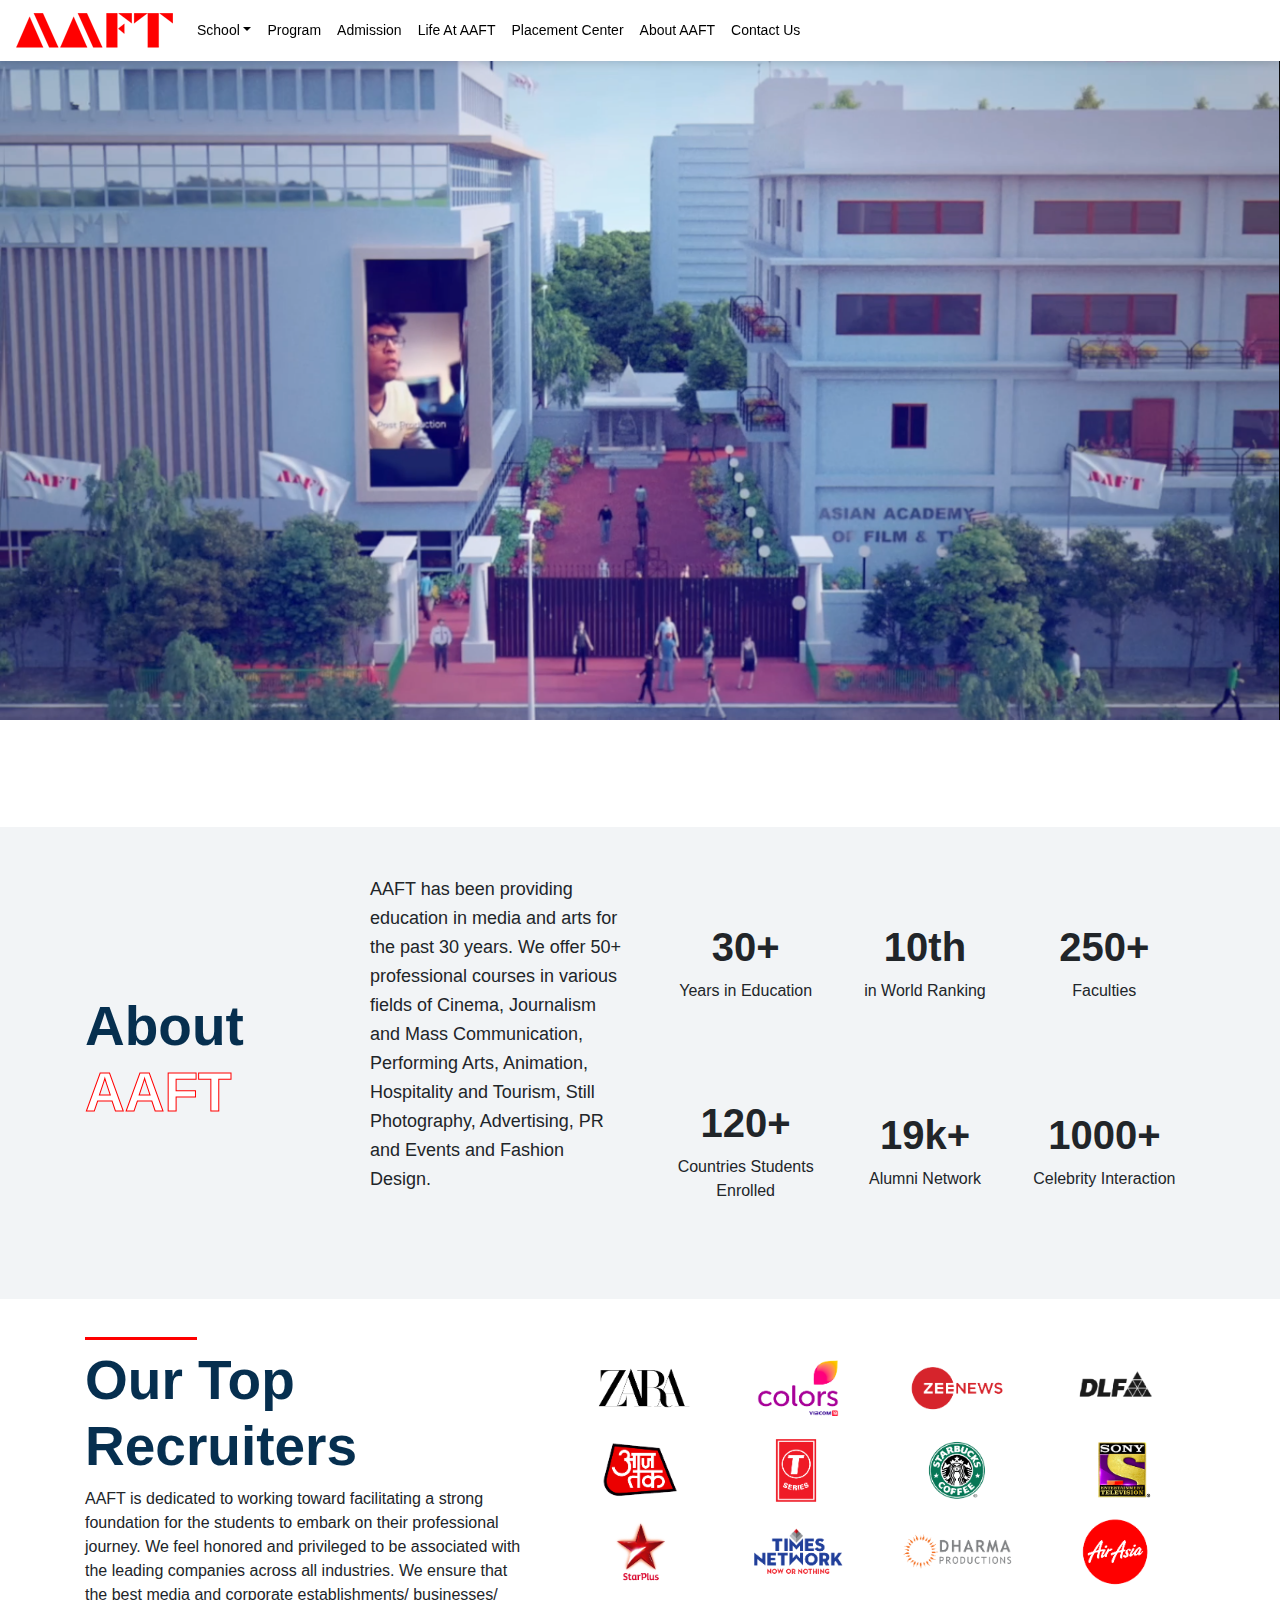
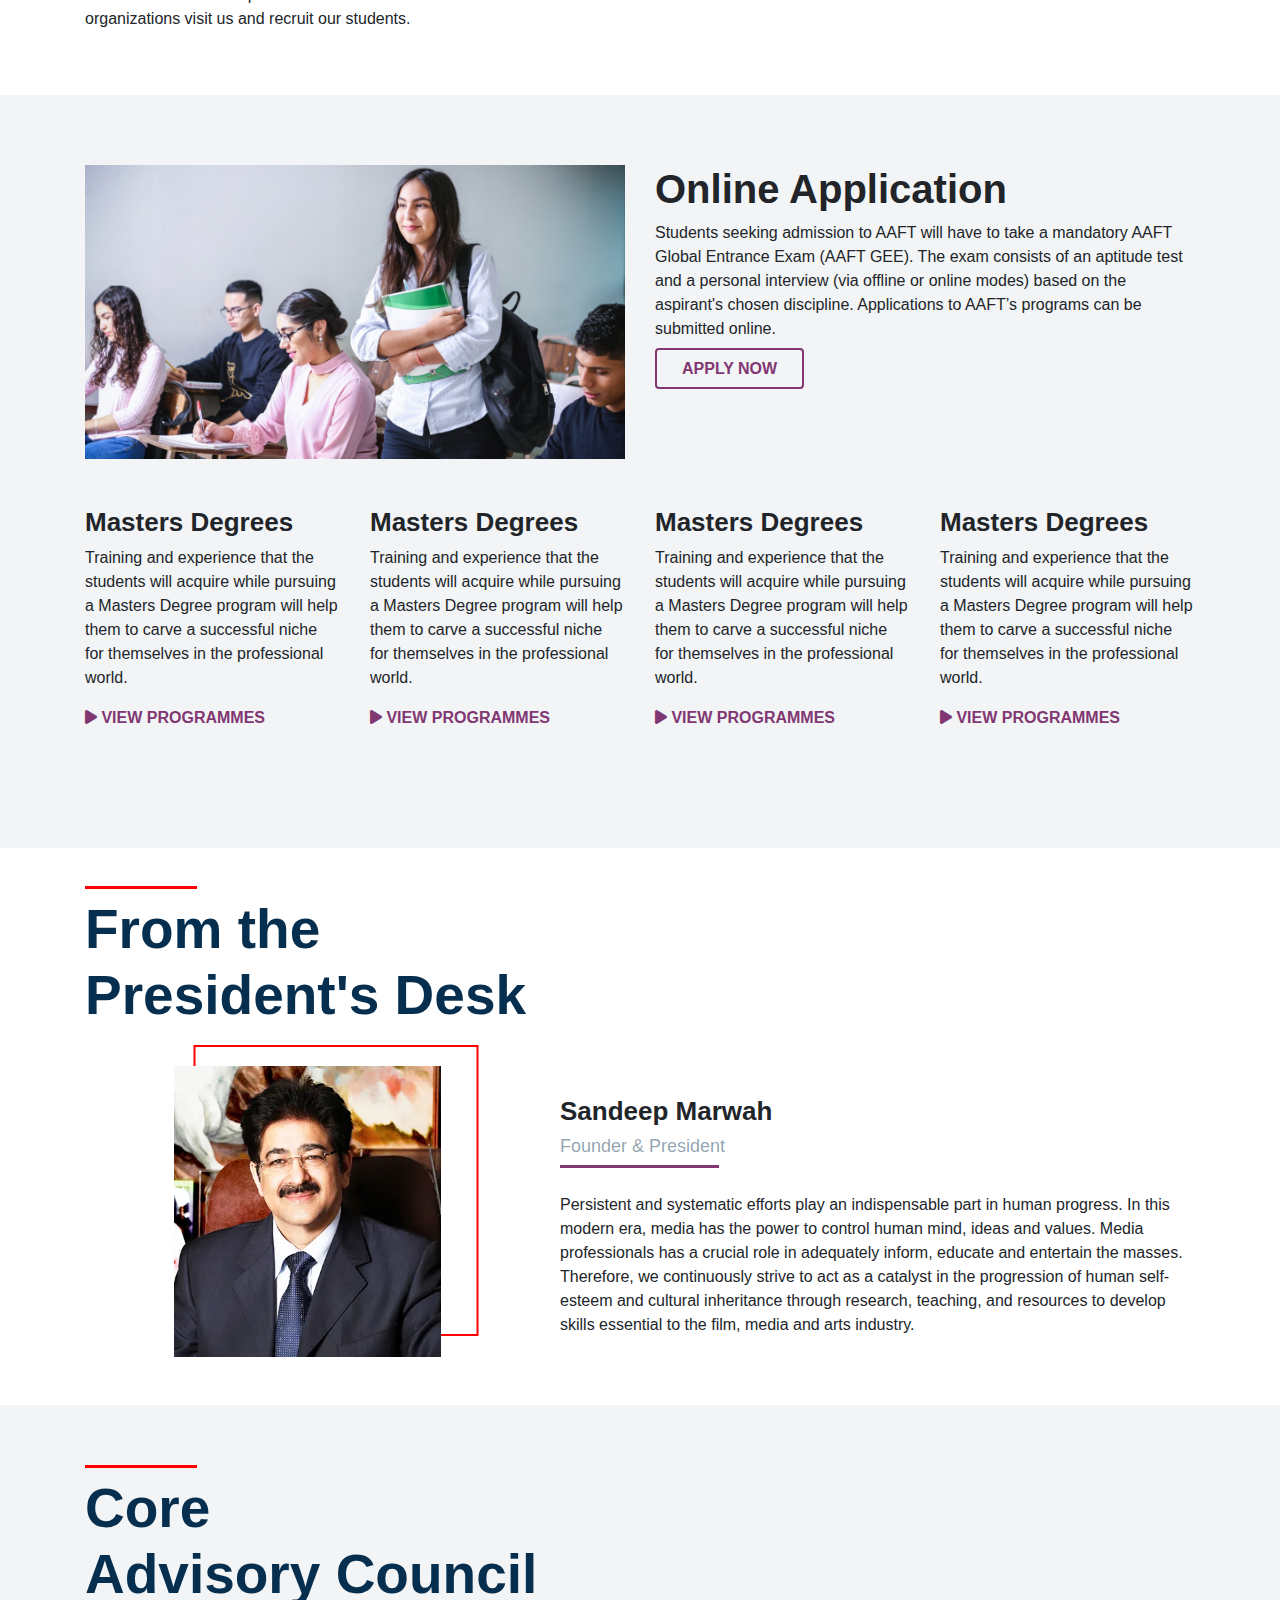
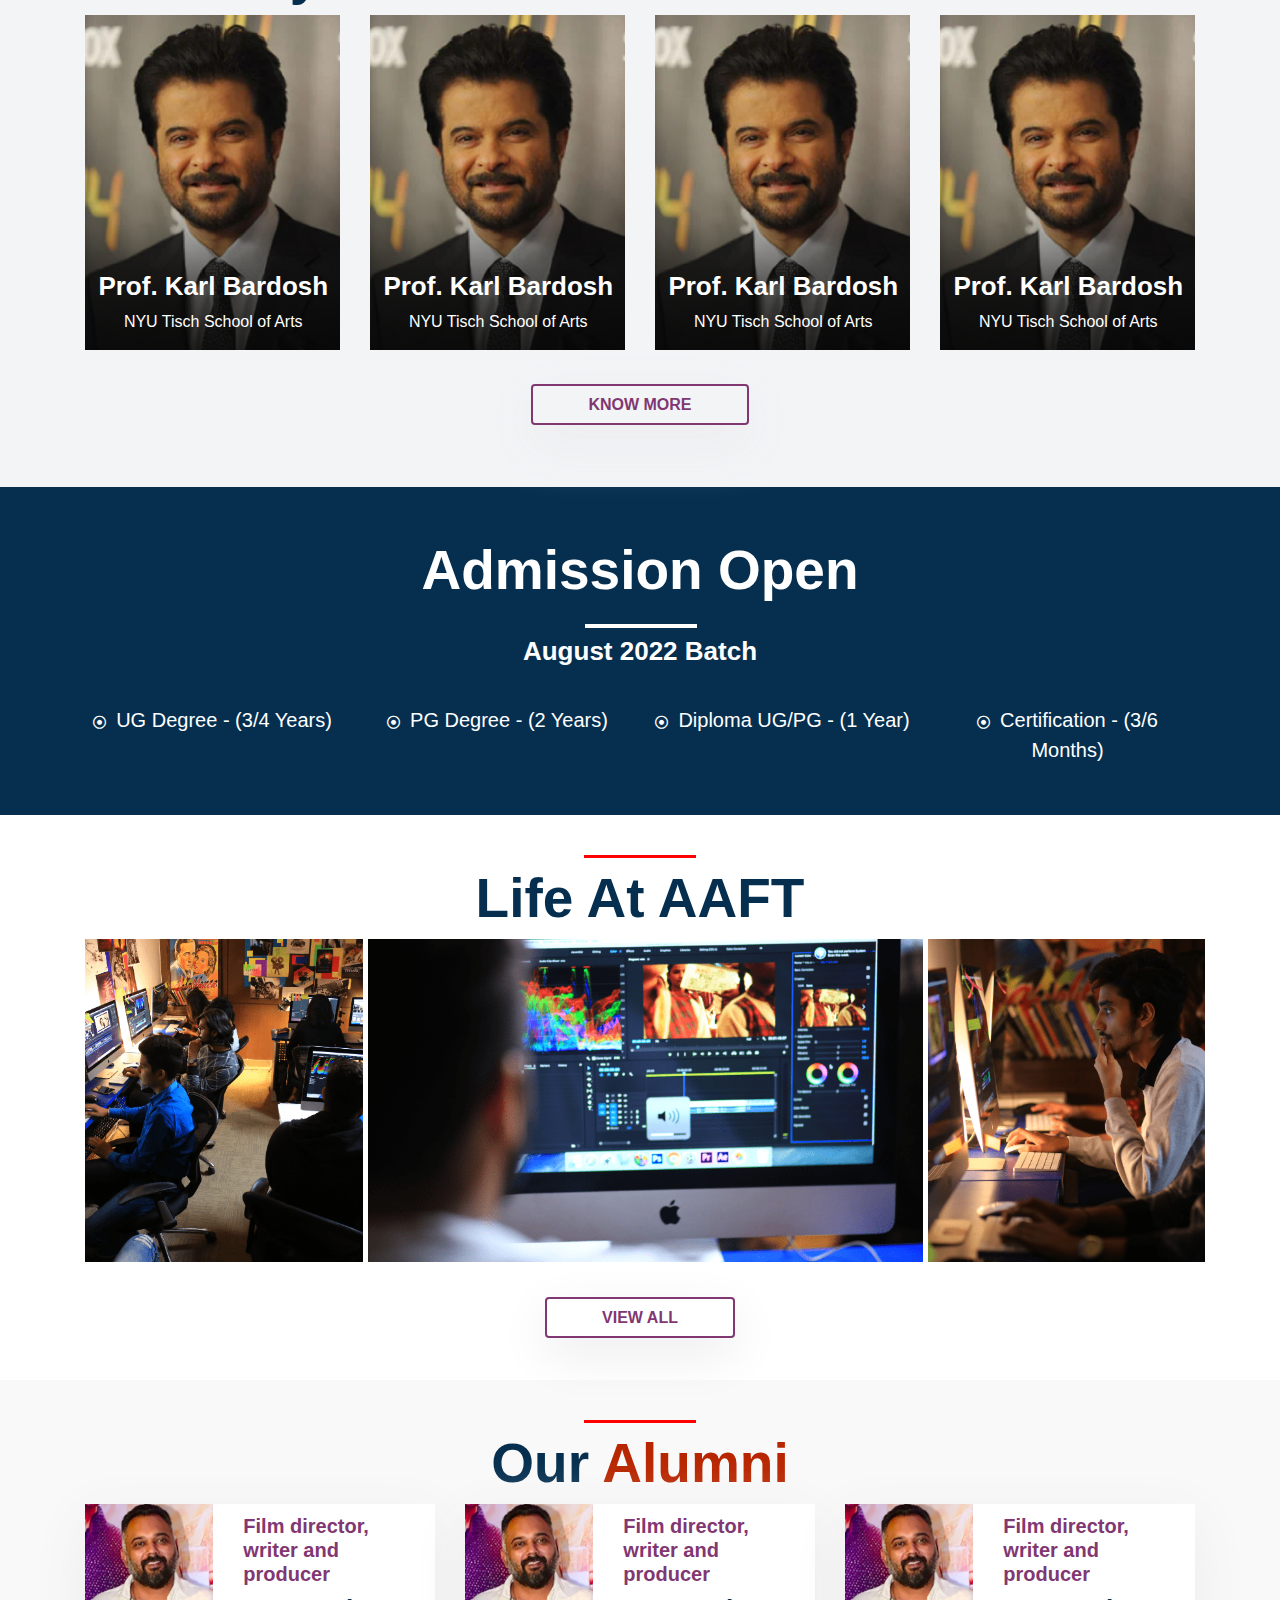
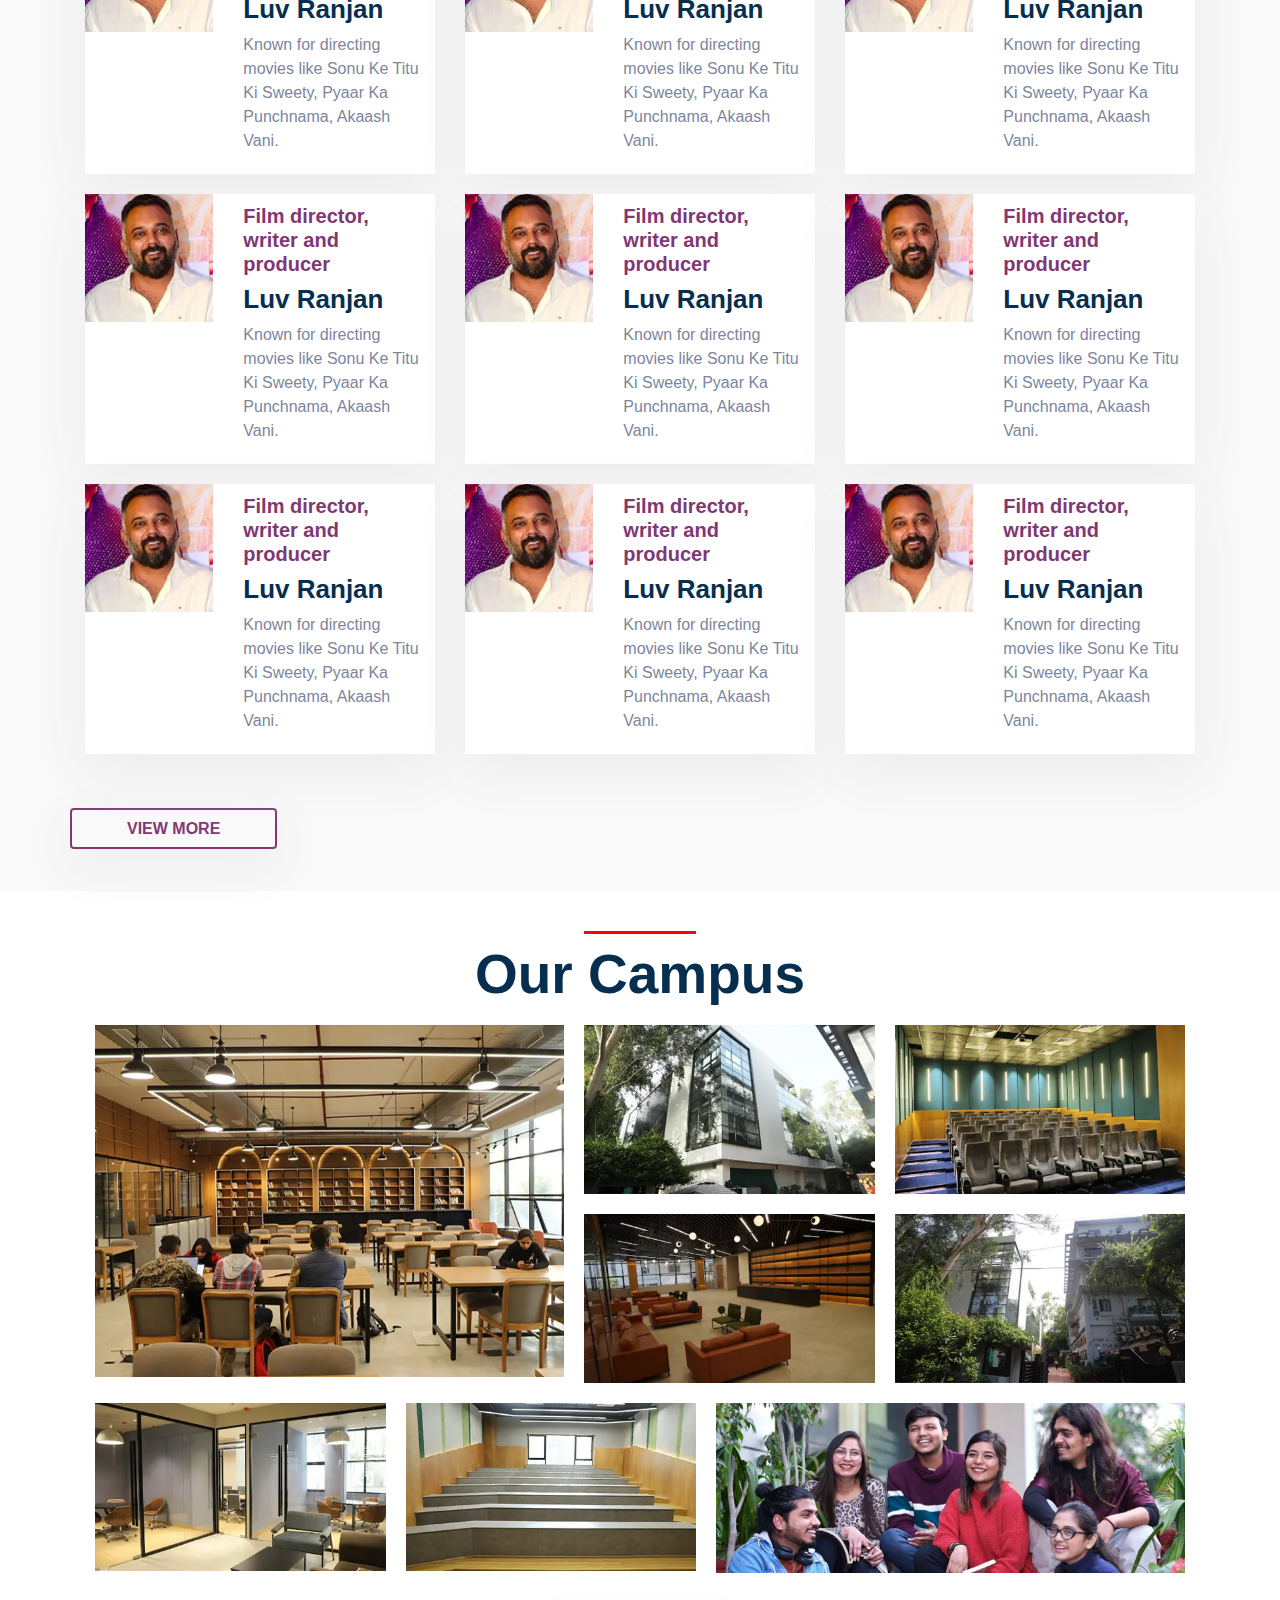
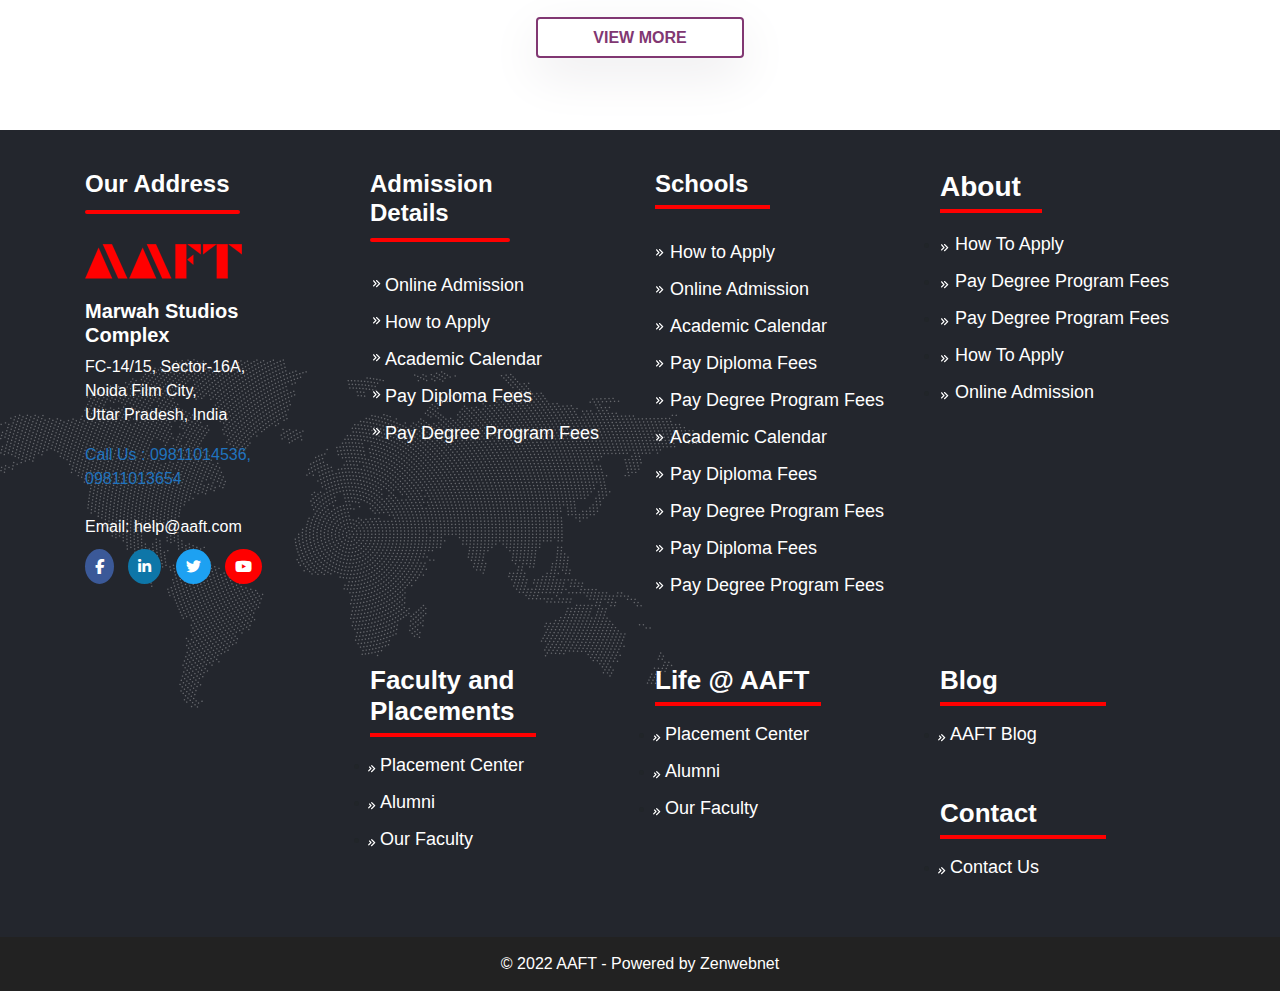
<file: index.html>
<!DOCTYPE html>
<html lang="en">

<head>
    <title>AAFT: Best Cinema</title>
    <meta charset="utf-8">
    <meta name="viewport" content="width=device-width, initial-scale=1">
    <link href="img/favicon.ico" rel="icon" type="image/x-icon">
    <link href="style.css" rel="stylesheet">
    <link href="" rel="stylesheet">

    <link rel="stylesheet" href="https://cdn.jsdelivr.net/npm/bootstrap@4.6.1/dist/css/bootstrap.min.css">

    <!--font-awesome  -->
    <link rel="stylesheet" href="https://cdnjs.cloudflare.com/ajax/libs/font-awesome/6.2.0/css/all.min.css">
</head>

<body>
<!--<header>
    <nav class="navbar navbar-expand-sm justify-content-end bg-dark fixed-top" id="hide-menu">
        <ul class="navbar-nav first-menu">
        <li class="nav-item">
            <a class="nav-link" href="#">APPLY ONLINE</a>
        </li>
        <li class="nav-item">
            <a class="nav-link" href="#">PRESS & MEDIA</a>
        </li>
        <li class="nav-item">
            <a class="nav-link" href="#">FACULTY</a>
        </li>
        <li class="nav-item">
            <a class="nav-link" href="#">ALUMNI</a>
        </li>
        <li class="nav-item">
            <a class="nav-link" href="#">STUDENT LOGIN</a>
        </li>
        <li class="nav-item">
            <a class="nav-link" href="mailto:help@aaft.com"><i class="fa-regular fa-envelope"></i> help@aaft.com</a>
        </li>
        <li class="nav-item">
            <a  href="tel:09811014536"> <i class="fa fa-phone"></i> 09811014536, </a>
            <a href="tel:09811013654"> 09811013654 </a>
        </li>
    </ul>
    </nav>
</header>-->

<!-- 2nd Header -->

    <div class="container">
    <nav class="navbar navbar-expand-md navbar-light fixed-top  justify-content-center" id="main-menu">
        <a class="navbar-brand" href="index.html"><img src="img/aaft-logo.png" class="img-fluid"></a>

        <!-- Toggler/collapsibe Button -->
        <button class="navbar-toggler" type="button" data-toggle="collapse" data-target="#collapsibleNavbar">
            <span class="navbar-toggler-icon"></span>
        </button>
        <div class="collapse navbar-collapse" id="collapsibleNavbar">
            <ul class="navbar-nav nav-menu-list">
                <li class="nav-item active dropdown">
                    <a class="nav-link dropdown-toggle" href="#" id="navbardrop" data-toggle="dropdown">School</a>
                    <div class="dropdown-menu">
                        <a class="dropdown-item" href="#">Cinema</a>
                        <a class="dropdown-item" href="#">Photography</a>
                        <a class="dropdown-item" href="#">Web Design</a>
                        <a class="dropdown-item" href="#">Animation</a>
                        <a class="dropdown-item" href="#">Fashion Design</a>
                        <a class="dropdown-item" href="#">Digital Marketing</a>
                    </div>
                </li>
                <li class="nav-item">
                    <a class="nav-link" href="#">Program</a>
                </li>
                <li class="nav-item">
                    <a class="nav-link" href="#">Admission</a>
                </li>
                <li class="nav-item">
                    <a class="nav-link" href="life-at-aaft.html">Life At AAFT</a>
                </li>
                <li class="nav-item">
                    <a class="nav-link" href="#">Placement Center</a>
                </li>
                <li class="nav-item">
                    <a class="nav-link" href="#">About AAFT</a>
                </li>
                <li class="nav-item">
                    <a class="nav-link" href="#">Contact Us</a>
                </li>
            </ul>
        </div>
    </nav>
</div>

<!-- 2nd Header end-->

    <section class="video-section">
        <video poster="img/video-preview.png" loop autoplay muted>
            <source src="https://d10fvu2h5ez6oh.cloudfront.net/aaft_intro_video1.mp4" type="video/mp4">
        </video>
    </section>

    <section class="aboutsection">
        <div class="container py-5">
            <div class="row">
                <div class="col-lg-3 col-md-12 col-sm-12 col-12 align-items-center d-flex">
                    <h1>About
                    <span class="fontstyle">AAFT</span></h1>
                </div>
                <div class="col-lg-3 col-md-12 col-sm-12 col-12 text-left">
                    <p class="aboutpara">AAFT has been providing education in media and arts for
                        the past 30 years. We offer 50+ professional courses in
                        various fields of Cinema, Journalism and Mass Communication,
                        Performing Arts, Animation, Hospitality and Tourism, Still
                        Photography, Advertising, PR and Events and Fashion Design.</p>
                </div>
                <div class="col-lg-6 col-md-12 col-sm-12 col-12 d-flex align-items-center">
                    <div class="row text-center px-3">
                        <div class="col-sm-4 py-5 d-flex flex-column justify-content-center">
                            <h3>30+</h3>
                            <span>Years in Education</span>
                        </div>
                        <div class="col-sm-4 py-5 d-flex flex-column justify-content-center">
                            <h3>10th</h3>
                            <span>in World Ranking</span>
                        </div>
                        <div class="col-sm-4 py-5 d-flex flex-column justify-content-center">
                            <h3>250+</h3>
                            <span>Faculties</span>
                        </div>
                        <div class="col-sm-4 py-5 d-flex flex-column justify-content-center">
                            <h3>120+</h3>
                            <span>Countries Students Enrolled</span>
                        </div>
                        <div class="col-sm-4 py-5 d-flex flex-column justify-content-center">
                            <h3>19k+</h3>
                            <span>Alumni Network</span>
                        </div>
                        <div class="col-sm-4 py-5 d-flex flex-column justify-content-center">
                            <h3>1000+</h3>
                            <span>Celebrity Interaction</span>
                        </div>
                    </div>

                </div>
            </div>
        </div>
    </section>

    <section>
        <div class="container py-5 ">
            <div class="row">
                <div class="col-lg-5 col-md-12">
                    <h1 class="section-title recruiter-section">Our Top Recruiters</h1>
                    <p>AAFT is dedicated to working toward facilitating a strong foundation for
                        the students to embark on their professional journey. We feel honored and
                        privileged to be associated with the leading companies across all industries.
                        We ensure that the best media and corporate establishments/ businesses/ organizations
                        visit us and recruit our students.</p>
                </div>
                <div class="col-lg-7 col-md-12 col-sm-12 col-12">
                    <div class="row px-3">
                        <div class="col-sm-3">
                            <img src="img/our-recruiters/recruiter-1.png" class="img-fluid">
                        </div>
                        <div class="col-sm-3">
                            <img src="img/our-recruiters/recruiter-2.png" class="img-fluid">
                        </div>
                        <div class="col-sm-3">
                            <img src="img/our-recruiters/recruiter-3.png" class="img-fluid">
                        </div>
                        <div class="col-sm-3 ">
                            <img src="img/our-recruiters/recruiter-4.png" class="img-fluid">
                        </div>

                        <!-- 2nd Row -->
                        <div class="col-sm-3">
                            <img src="img/our-recruiters/recruiter-5.png" class="img-fluid">
                        </div>
                        <div class="col-sm-3">
                            <img src="img/our-recruiters/recruiter-6.png" class="img-fluid">
                        </div>
                        <div class="col-sm-3">
                            <img src="img/our-recruiters/recruiter-7.png" class="img-fluid">
                        </div>
                        <div class="col-sm-3 ">
                            <img src="img/our-recruiters/recruiter-8.png" class="img-fluid">
                        </div>

                        <!-- 3rd Row -->
                        <div class="col-sm-3 ">
                            <img src="img/our-recruiters/recruiter-9.png" class="img-fluid">
                        </div>
                        <div class="col-sm-3 ">
                            <img src="img/our-recruiters/recruiter-10.png" class="img-fluid">
                        </div>
                        <div class="col-sm-3 ">
                            <img src="img/our-recruiters/recruiter-11.png" class="img-fluid">
                        </div>
                        <div class="col-sm-3  ">
                            <img src="img/our-recruiters/recruiter-12.png" class="img-fluid">
                        </div>

                    </div>
                </div>
            </div>
        </div>
    </section>

    <section class="onlineapplicationsection">
        <div class="container">
            <div class="row">
                <div class="col-lg-6 col-sm-12 col-12">
                    <img src="img/apply-foraddmission-section-homepage.jpg" class="img-fluid">
                </div>
                <div class="col-lg-6 col-sm-12 col-12">
                    <h3>Online Application</h3>
                    <p>Students seeking admission to AAFT will have to take a mandatory AAFT
                        Global Entrance Exam (AAFT GEE). The exam consists of an aptitude test
                        and a personal interview (via offline or online modes) based on the aspirant's
                        chosen discipline. Applications to AAFT’s programs can be submitted online.</p>
                    <a href="#" class="applynow">Apply Now</a>
                </div>
            </div>
            <div class="row py-5">
                <div class="col-lg-3 col-md-6 col-sm-12 col-12">
                    <h4>Masters Degrees</h4>
                    <p>Training and experience that the students will acquire while
                        pursuing a Masters Degree program will help them to carve a successful
                        niche for themselves in the professional world.
                    </p>
                    <a href="#" class="four-wrapper"><i class="fa fa-play"></i><span class="four-wrapper-master"> VIEW
                            PROGRAMMES</span></a>
                </div>
                <div class="col-lg-3 col-md-6 col-sm-12 col-12">
                    <h4>Masters Degrees</h4>
                    <p>Training and experience that the students will acquire while
                        pursuing a Masters Degree program will help them to carve a successful
                        niche for themselves in the professional world.
                    </p>
                    <a href="#" class="four-wrapper"><i class="fa fa-play"></i><span class="four-wrapper-master"> VIEW
                            PROGRAMMES</span></a>
                </div>
                <div class="col-lg-3 col-md-6 col-sm-12 col-12">
                    <h4>Masters Degrees</h4>
                    <p>Training and experience that the students will acquire while
                        pursuing a Masters Degree program will help them to carve a successful
                        niche for themselves in the professional world.
                    </p>
                    <a href="#" class="four-wrapper"><i class="fa fa-play"></i><span class="four-wrapper-master"> VIEW
                            PROGRAMMES</span></a>
                </div>
                <div class="col-lg-3 col-md-6 col-sm-12 col-12">
                    <h4>Masters Degrees</h4>
                    <p>Training and experience that the students will acquire while
                        pursuing a Masters Degree program will help them to carve a successful
                        niche for themselves in the professional world.
                    </p>
                    <a href="#" class="four-wrapper"><i class="fa fa-play"></i><span class="four-wrapper-master"> VIEW
                            PROGRAMMES</span></a>
                </div>
            </div>
        </div>

    </section>

    <section class="president-section">
        <div class="container py-5">

            <h1 class="section-title">From the
                <br>President's Desk
            </h1>
            <div class="row content">
                <div class="col-lg-5 col-md-12 col-12 img-box">

                    <img src="img/sandeepmarwah-p.webp" class="img-fluid ">
                </div>
                <div class="col-lg-7 col-md-12 col-12 content">
                    <h4>Sandeep Marwah</h4>
                    <h6>Founder & President</h6>
                    <div class="founderunderline"></div>
                    <p>Persistent and systematic efforts play an indispensable part
                        in human progress. In this modern era, media has the power
                        to control human mind, ideas and values. Media professionals
                        has a crucial role in adequately inform, educate and entertain
                        the masses. Therefore, we continuously strive to act as a
                        catalyst in the progression of human self-esteem and cultural
                        inheritance through research, teaching, and resources to develop
                        skills essential to the film, media and arts industry.</p>
                </div>
            </div>
        </div>
    </section>

    <section class="onlineapplicationsection">
        <div class="container">
            <h1 class="section-title">Core
                <br> Advisory Council
            </h1>
            <div class="row">
                <div class="col-lg-3 col-md-6 col-sm-3 advisory">
                    <img src="img/homepage-board-2.jpg">
                    <div class="overlay">
                        <h4>Prof. Karl Bardosh</h4>
                        <p>NYU Tisch School of Arts</p>
                    </div>
                </div>
                <div class="col-lg-3 col-md-6 col-sm-3 advisory">
                    <img src="img/homepage-board-2.jpg">
                    <div class="overlay">
                        <h4>Prof. Karl Bardosh</h4>
                        <p>NYU Tisch School of Arts</p>
                    </div>
                </div>
                <div class="col-lg-3 col-md-6 col-sm-3 advisory">
                    <img src="img/homepage-board-2.jpg">
                    <div class="overlay">
                        <h4>Prof. Karl Bardosh</h4>
                        <p>NYU Tisch School of Arts</p>
                    </div>
                </div>
                <div class="col-lg-3 col-md-6 col-sm-3 advisory">
                    <img src="img/homepage-board-2.jpg">
                    <div class="overlay">
                        <h4>Prof. Karl Bardosh</h4>
                        <p>NYU Tisch School of Arts</p>
                    </div>
                </div>
            </div>
            <div class="mt-3 text-center">
                <a href="#" class="know">Know More</a>
            </div>
        </div>
    </section>

    <section class="admission-section">
        <div class="container">
            <h1 class="admission-open text-center">Admission Open</h1>
            <h4 class="admission-open text-center">August 2022 Batch</h4>
            <div class="row content text-center">
                <div class="col-lg-3 col-12 col-sm-3 col-md-6 admin_four ">
                    <i class="fa-regular fa-circle-dot"></i><span>UG Degree - (3/4 Years)</span>

                </div>
                <div class="col-lg-3 col-12 col-sm-3 col-md-6 admin_four">
                    <i class="fa-regular fa-circle-dot"></i><span>PG Degree - (2 Years)</span>

                </div>
                <div class="col-lg-3 col-12 col-sm-3 col-md-6 admin_four">
                    <i class="fa-regular fa-circle-dot"></i><span>Diploma UG/PG - (1 Year)</span>

                </div>
                <div class="col-lg-3 col-12 col-sm-3 col-md-6 admin_four">
                    <i class="fa-regular fa-circle-dot"></i><span>Certification - (3/6 Months)</span>

                </div>
            </div>
        </div>
    </section>

    <section class="life-aaft">
        <div class="container">
            <h1 class="text-center section-title latest-section-title">Life At AAFT</h1>
            <div class="img-list">

                <img src="img/homepage-life-at-aaft-1.png">

                <img src="img/homepage-life-at-aaft-2.png">

                <img src="img/homepage-life-at-aaft-3.png">

            </div>
            <div class="mt-3 text-center">
                <a href="#" class="know">View All</a>
            </div>
        </div>
    </section>

    <section class="alumni-section">
        <div class="container">
            <h1 class="text-center section-title latest-section-title">Our <span style="color: #b82601;">Alumni</span>
            </h1>
            <div class="row">
                <div class="col-md-4 col-sm-4 col-12 col-lg-4">
                    <div class="box">
                        <div class="row">
                            <div class="col-sm-5 col-md-5 col-12 col-lg-5">
                                <div class="box-img">
                                    <img src="img/luv-ranjan.webp" class="">
                                </div>
                            </div>
                            <div class="col-sm-7 col-lg-7 col-12 col-md-7">
                                <div class="content-part">
                                    <h5>Film director, writer and producer</h5>
                                    <h4>Luv Ranjan</h4>
                                    <p>Known for directing movies like Sonu Ke Titu Ki Sweety, Pyaar
                                        Ka Punchnama, Akaash Vani.</p>
                                </div>
                            </div>
                        </div>
                    </div>
                </div>
                <div class="col-md-4 col-sm-4 col-12 col-lg-4">
                    <div class="box">
                        <div class="row">
                            <div class="col-sm-5 col-md-5 col-12 col-lg-5">
                                <div class="box-img">
                                    <img src="img/luv-ranjan.webp" class="">
                                </div>
                            </div>
                            <div class="col-sm-7 col-lg-7 col-12 col-md-7">
                                <div class="content-part">
                                    <h5>Film director, writer and producer</h5>
                                    <h4>Luv Ranjan</h4>
                                    <p>Known for directing movies like Sonu Ke Titu Ki Sweety, Pyaar
                                        Ka Punchnama, Akaash Vani.</p>
                                </div>
                            </div>
                        </div>
                    </div>
                </div>
                <div class="col-md-4 col-sm-4 col-12 col-lg-4">
                    <div class="box">
                        <div class="row">
                            <div class="col-sm-5 col-md-5 col-12 col-lg-5">
                                <div class="box-img">
                                    <img src="img/luv-ranjan.webp" class="">
                                </div>
                            </div>
                            <div class="col-sm-7 col-lg-7 col-12 col-md-7">
                                <div class="content-part">
                                    <h5>Film director, writer and producer</h5>
                                    <h4>Luv Ranjan</h4>
                                    <p>Known for directing movies like Sonu Ke Titu Ki Sweety, Pyaar
                                        Ka Punchnama, Akaash Vani.</p>
                                </div>
                            </div>
                        </div>
                    </div>
                </div>

                <!-- 2nd row -->
                <div class="col-md-4 col-sm-4 col-12 col-lg-4">
                    <div class="box">
                        <div class="row">
                            <div class="col-sm-5 col-md-5 col-12 col-lg-5">
                                <div class="box-img">
                                    <img src="img/luv-ranjan.webp" class="">
                                </div>
                            </div>
                            <div class="col-sm-7 col-lg-7 col-12 col-md-7">
                                <div class="content-part">
                                    <h5>Film director, writer and producer</h5>
                                    <h4>Luv Ranjan</h4>
                                    <p>Known for directing movies like Sonu Ke Titu Ki Sweety, Pyaar
                                        Ka Punchnama, Akaash Vani.</p>
                                </div>
                            </div>
                        </div>
                    </div>
                </div>
                <div class="col-md-4 col-sm-4 col-12 col-lg-4">
                    <div class="box">
                        <div class="row">
                            <div class="col-sm-5 col-md-5 col-12 col-lg-5">
                                <div class="box-img">
                                    <img src="img/luv-ranjan.webp" class="">
                                </div>
                            </div>
                            <div class="col-sm-7 col-lg-7 col-12 col-md-7">
                                <div class="content-part">
                                    <h5>Film director, writer and producer</h5>
                                    <h4>Luv Ranjan</h4>
                                    <p>Known for directing movies like Sonu Ke Titu Ki Sweety, Pyaar
                                        Ka Punchnama, Akaash Vani.</p>
                                </div>
                            </div>
                        </div>
                    </div>
                </div>
                <div class="col-md-4 col-sm-4 col-12 col-lg-4">
                    <div class="box">
                        <div class="row">
                            <div class="col-sm-5 col-md-5 col-12 col-lg-5">
                                <div class="box-img">
                                    <img src="img/luv-ranjan.webp" class="">
                                </div>
                            </div>
                            <div class="col-sm-7 col-lg-7 col-12 col-md-7">
                                <div class="content-part">
                                    <h5>Film director, writer and producer</h5>
                                    <h4>Luv Ranjan</h4>
                                    <p>Known for directing movies like Sonu Ke Titu Ki Sweety, Pyaar
                                        Ka Punchnama, Akaash Vani.</p>
                                </div>
                            </div>
                        </div>
                    </div>
                </div>
                <!-- 3rd row -->
                <div class="col-md-4 col-sm-4 col-12 col-lg-4">
                    <div class="box">
                        <div class="row">
                            <div class="col-sm-5 col-md-5 col-12 col-lg-5">
                                <div class="box-img">
                                    <img src="img/luv-ranjan.webp" class="">
                                </div>
                            </div>
                            <div class="col-sm-7 col-lg-7 col-12 col-md-7">
                                <div class="content-part">
                                    <h5>Film director, writer and producer</h5>
                                    <h4>Luv Ranjan</h4>
                                    <p>Known for directing movies like Sonu Ke Titu Ki Sweety, Pyaar
                                        Ka Punchnama, Akaash Vani.</p>
                                </div>
                            </div>
                        </div>
                    </div>
                </div>
                <div class="col-md-4 col-sm-4 col-12 col-lg-4">
                    <div class="box">
                        <div class="row">
                            <div class="col-sm-5 col-md-5 col-12 col-lg-5">
                                <div class="box-img">
                                    <img src="img/luv-ranjan.webp" class="">
                                </div>
                            </div>
                            <div class="col-sm-7 col-lg-7 col-12 col-md-7">
                                <div class="content-part">
                                    <h5>Film director, writer and producer</h5>
                                    <h4>Luv Ranjan</h4>
                                    <p>Known for directing movies like Sonu Ke Titu Ki Sweety, Pyaar
                                        Ka Punchnama, Akaash Vani.</p>
                                </div>
                            </div>
                        </div>
                    </div>
                </div>
                <div class="col-md-4 col-sm-4 col-12 col-lg-4">
                    <div class="box">
                        <div class="row">
                            <div class="col-sm-5 col-md-5 col-12 col-lg-5">
                                <div class="box-img">
                                    <img src="img/luv-ranjan.webp" class="">
                                </div>
                            </div>
                            <div class="col-sm-7 col-lg-7 col-12 col-md-7">
                                <div class="content-part">
                                    <h5>Film director, writer and producer</h5>
                                    <h4>Luv Ranjan</h4>
                                    <p>Known for directing movies like Sonu Ke Titu Ki Sweety, Pyaar
                                        Ka Punchnama, Akaash Vani.</p>
                                </div>
                            </div>
                        </div>
                    </div>
                </div>
                <div class="mt-3 text-center">
                    <a href="#" class="know">View More</a>
                </div>
            </div>
        </div>
    </section>

    <section class="campus-section">
        <div class="container">
            <h1 class="text-center section-title latest-section-title">Our Campus</span></h1>
            <div class="d-flex flex-wrap justify-content-center">
                <div class="d-flex flex-column">
                    <img src="img/infra1.webp" class="img-fluid">
                </div>
                <div class="d-flex flex-column">
                    <img src="img/infra2.webp" class="img-fluid">
                    <img src="img/infra3.webp" class="img-fluid">
                </div>
                <div class="d-flex flex-column">
                    <img src="img/infra4.webp" class="img-fluid">
                    <img src="img/infra5.webp" class="img-fluid">
                </div>
            </div>
            <div class="d-flex flex-wrap justify-content-center">
                <div class="d-flex flex-column">
                    <img src="img/infra6.webp" class="img-fluid">
                </div>
                <div class="d-flex flex-column">
                    <img src="img/infra7.webp" class="img-fluid">
                </div>
                <div class="d-flex flex-column">
                    <img src="img/infra8.webp" class="img-fluid">
                </div>
            </div>
            <div class="mt-3 text-center">
                <a href="#" class="know">View More</a>
            </div>
        </div>
    </section>

    <!-- Footer Section -->
    <footer class="footer-section">
        <div class="container">
            <div class="row justify-content-end">
                <div class="col-lg-3 col-md-3 col-sm-6 col-12">
                    <div class="footer-first">
                        <h2>Our Address</h2>
                        <div class="logo-img">
                            <img src="img/aaft-logo.png" class="img-fluid">
                        </div>
                        <h5>Marwah Studios
                            <br> Complex
                        </h5>
                        <p>FC-14/15, Sector-16A,
                            <br>
                            Noida Film City,
                            <br>
                            Uttar Pradesh, India
                        </p>

                        <a href="tel:09811014536">Call Us : 09811014536, </a><a href="tel:09811013654">09811013654</a>
                        <br><br>
                        <a href="mailto:help@aaft.com"><span style="color:#fff">Email: help@aaft.com</span></a><br>

                        <div class="follow">
                            <a href="https://www.facebook.com/login/" target="_blank"><i
                                    class="fa-brands fa-facebook-f"></i></a>
                            <a href="https://www.linkedin.com/login" target="_blank"><i
                                    class="fa-brands fa-linkedin-in"></i></a>
                            <a href="https://twitter.com/login" target="_blank"><i class="fa-brands fa-twitter"></i></a>
                            <a href="https://www.youtube.com/account" target="_blank"><i
                                    class="fa-brands fa-youtube"></i></a>
                        </div>
                    </div>
                </div>

                <!-- 2nd Column -->
                <div class="col-md-3 col-lg-3 col-12">
                    <div class="footer-second">
                        <h2>Admission<br>
                            Details</h2>
                        <ul class="list-styled">
                            <li><a href="#">Online Admission</a></li>
                            <li><a href="#">How to Apply</a></li>
                            <li><a href="#">Academic Calendar</a></li>
                            <li><a href="#">Pay Diploma Fees</a></li>
                            <li><a href="#">Pay Degree Program Fees</a></li>
                            
                        </ul>
                    </div>
                </div>

                <!-- 3rd column -->
                <div class="col-md-3 col-12 col-lg-3">
                    <div class="third-row">
                        <h2>Schools</h2>
                        <ul>
                            <li><a href="">How to Apply</a></li>
                            <li><a href="#">Online Admission</a></li>
                            <li><a href="#">Academic Calendar</a></li>
                            <li><a href="#">Pay Diploma Fees</a></li>
                            <li><a href="#">Pay Degree Program Fees</a></li>
                            <li><a href="#">Academic Calendar</a></li>
                            <li><a href="#">Pay Diploma Fees</a></li>
                            <li><a href="#">Pay Degree Program Fees</a></li>
                            <li><a href="#">Pay Diploma Fees</a></li>
                            <li><a href="#">Pay Degree Program Fees</a></li>
                        </ul>
                    </div>
                </div>
                <div class="col-md-3 col-12 col-lg-3">
                    <div class="four-footer">
                        <h2>About</h2>
                        <ul>
                            <li><a href="#">how to apply</a></li>
                            <li><a href="#">Pay Degree Program Fees</a></li>
                            <li><a href="#">Pay Degree Program Fees</a></li>
                            <li><a href="#">how to apply</a></li>
                            <li><a href="#">Online Admission</a></li>
                        </ul>

                    </div>
                </div>
            
                            <div class="col-md-3 col-12 col-lg-3">
                                <div class="footer-bottom">
                    <div class="fifth-footer">
                        <h2>Faculty and <br> Placements</h2>
                        <ul>
                            <li><a href="#">Placement Center</a></li>
                            <li><a href="#">Alumni</a></li>
                            <li><a href="#">Our Faculty</a></li>
                        </ul>
                    </div>
                </div>
                </div>
                <div class="col-md-3 col-12 col-lg-3">
                    <div class="footer-bottom">
                    <div class="fifth-footer">
                        <h2>Life @ AAFT</h2>
                        <ul>
                            <li><a href="#">Placement Center</a></li>
                            <li><a href="#">Alumni</a></li>
                            <li><a href="#">Our Faculty</a></li>
                        </ul>
                    </div>
                </div>
                </div>
                <div class="col-md-3 col-12 col-lg-3">
                    <div class="footer-bottom">
                    <div class="fifth-footer">
                        <h2>Blog</h2>
                        <ul>
                            <li><a href="#">AAFT Blog</a></li>
                        </ul>
                    </div>
                </div>
                <div class="footer-bottom">
                    <div class="fifth-footer">
                        <h2>Contact</h2>
                        <ul>
                            <li><a href="#">Contact Us</a></li>
                        </ul>
                    </div>
                </div>
                </div>
            </div>
        </div>
    </div>
    </footer>
    <footer class="end-footer text-center">
        <p>© 2022 AAFT - Powered by Zenwebnet</p>
    </footer>

    <!-- jQuery library -->
    <script src="https://cdn.jsdelivr.net/npm/jquery@3.6.0/dist/jquery.slim.min.js"></script>

    <!-- Popper JS -->
    <script src="https://cdn.jsdelivr.net/npm/popper.js@1.16.1/dist/umd/popper.min.js"></script>

    <!-- Latest compiled JavaScript -->
    <script src="https://cdn.jsdelivr.net/npm/bootstrap@4.6.1/dist/js/bootstrap.bundle.min.js"></script>
</body>

</html>

<!-- <header class="header-wrapper">
    <div class="topmenu-wrapper">
        <div class="container">
            <div class="row align-items-center">
<div class="col-md-12 col-lg-12 d-flex justify-content-end">
<div class="mr-3 top-menu-left">
    <ul class="list-styled">
        <li><a href="">APPLY ONLINE</a></li>
        <li><a href="">Press & Media</a></li>
        <li><a href="">Faculty</a></li>
        <li><a href="">Alumni</a></li>
        <li><a href="">Student Login</a></li>
    </ul>
</div>
<div class="top-menu-left">
    <ul class="list-styled">
        <li><a href="#"><i class="fa-regular fa-envelope"></i> help@aaft.com</a></li>
        <li><a href="tel:09811014536"><i class="fa-regular fa-phone"></i> 09811014536 </a></li>
        <li><a href="tel:09811013654"> 09811013654 </a></li>
    </ul>
</div>
</div>
                </div>
                </div>
    </div> -->
</file>
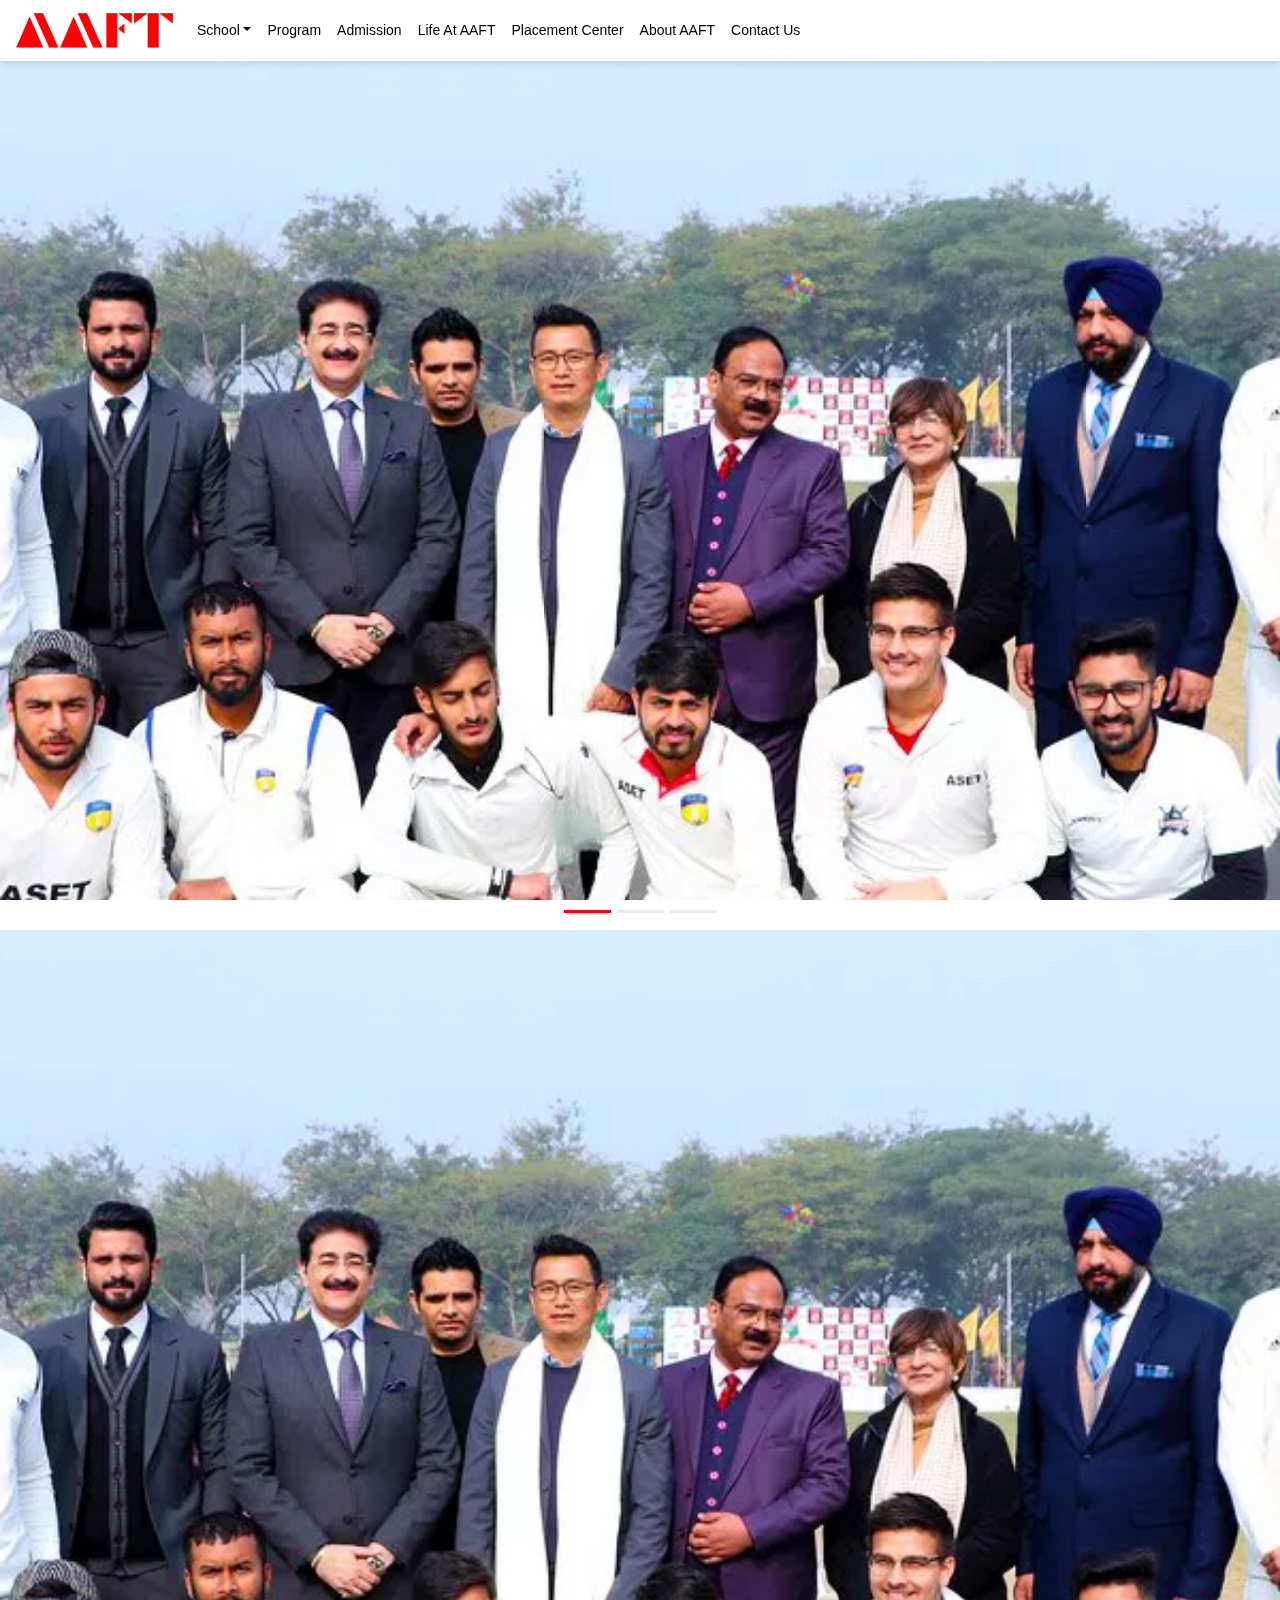
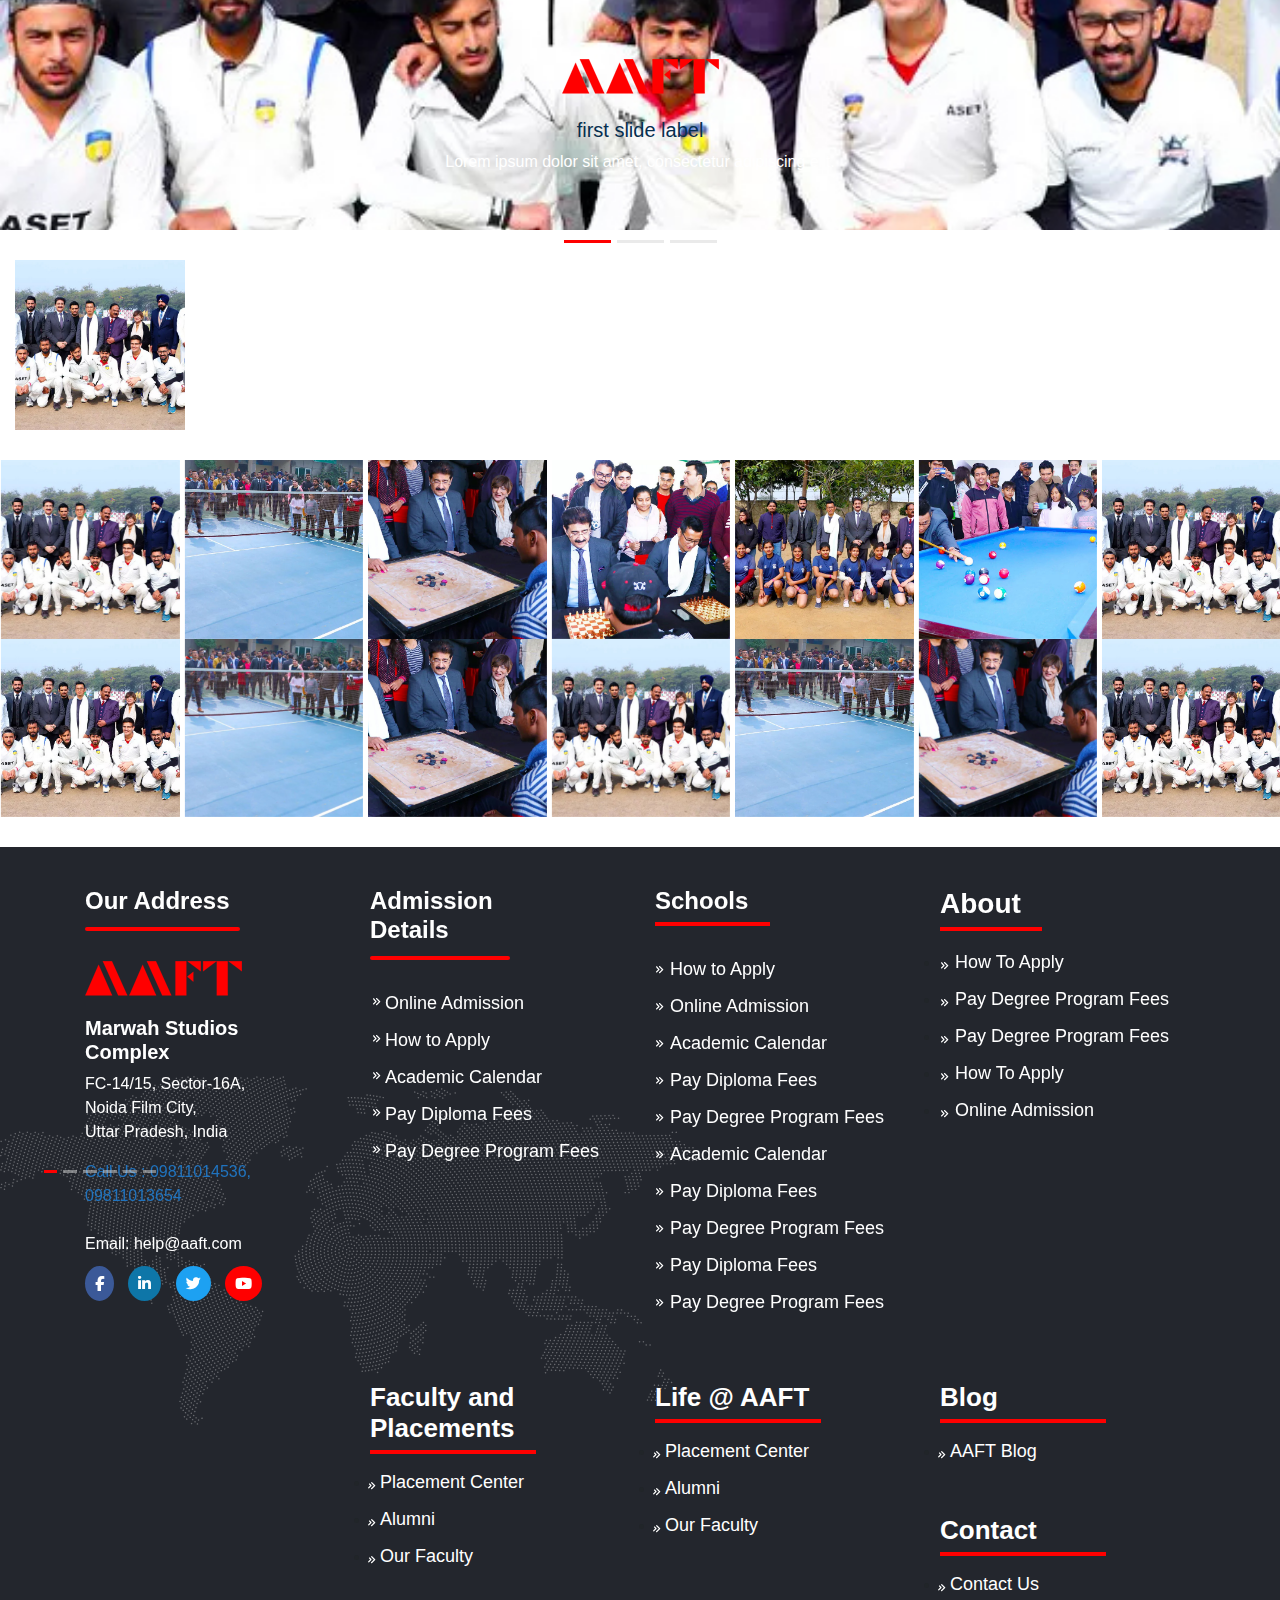
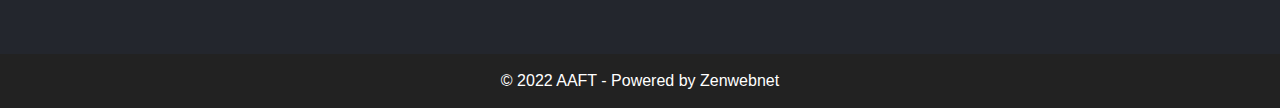
<file: life-at-aaft.html>
<!DOCTYPE html>
<html lang="en">

<head>
    <title>AAFT: Best Cinema</title>
    <meta charset="utf-8">
    <meta name="viewport" content="width=device-width, initial-scale=1">
    <link href="img/favicon.ico" rel="icon" type="image/x-icon">
    <link href="style.css" rel="stylesheet">


    <link rel="stylesheet" href="https://cdn.jsdelivr.net/npm/bootstrap@4.6.1/dist/css/bootstrap.min.css">

<!-- Owl- carsouel -->
    <link rel="stylesheet" href="https://cdnjs.cloudflare.com/ajax/libs/OwlCarousel2/2.3.4/assets/owl.carousel.min.css" integrity="sha512-tS3S5qG0BlhnQROyJXvNjeEM4UpMXHrQfTGmbQ1gKmelCxlSEBUaxhRBj/EFTzpbP4RVSrpEikbmdJobCvhE3g==" 
    crossorigin="anonymous" referrerpolicy="no-referrer" />
    
    <link rel="stylesheet" href="https://cdnjs.cloudflare.com/ajax/libs/OwlCarousel2/2.3.4/assets/owl.theme.default.min.css" integrity="sha512-sMXtMNL1zRzolHYKEujM2AqCLUR9F2C4/05cdbxjjLSRvMQIciEPCQZo++nk7go3BtSuK9kfa/s+a4f4i5pLkw==" 
    crossorigin="anonymous" referrerpolicy="no-referrer" />
    
    <!--font-awesome  -->
    <link rel="stylesheet" href="https://cdnjs.cloudflare.com/ajax/libs/font-awesome/6.2.0/css/all.min.css">
</head>

<body>
    <!-- 2nd Header -->

    <div class="container">
        <nav class="navbar navbar-expand-md navbar-light fixed-top  justify-content-center" id="main-menu">
            <a class="navbar-brand" href="index.html"><img src="img/aaft-logo.png" class="img-fluid"></a>
    
            <!-- Toggler/collapsibe Button -->
            <button class="navbar-toggler" type="button" data-toggle="collapse" data-target="#collapsibleNavbar">
                <span class="navbar-toggler-icon"></span>
            </button>
            <div class="collapse navbar-collapse" id="collapsibleNavbar">
                <ul class="navbar-nav nav-menu-list">
                    <li class="nav-item active dropdown">
                        <a class="nav-link dropdown-toggle" href="#" id="navbardrop" data-toggle="dropdown">School</a>
                        <div class="dropdown-menu">
                            <a class="dropdown-item" href="#">Cinema</a>
                            <a class="dropdown-item" href="#">Photography</a>
                            <a class="dropdown-item" href="#">Web Design</a>
                            <a class="dropdown-item" href="#">Animation</a>
                            <a class="dropdown-item" href="#">Fashion Design</a>
                            <a class="dropdown-item" href="#">Digital Marketing</a>
                        </div>
                    </li>
                    <li class="nav-item">
                        <a class="nav-link" href="#">Program</a>
                    </li>
                    <li class="nav-item">
                        <a class="nav-link" href="#">Admission</a>
                    </li>
                    <li class="nav-item">
                        <a class="nav-link" href="life-at-aaft.html">Life At AAFT</a>
                    </li>
                    <li class="nav-item">
                        <a class="nav-link" href="#">Placement Center</a>
                    </li>
                    <li class="nav-item">
                        <a class="nav-link" href="#">About AAFT</a>
                    </li>
                    <li class="nav-item">
                        <a class="nav-link" href="#">Contact Us</a>
                    </li>
                </ul>
            </div>
        </nav>
    </div>
    
    <!-- 2nd Header end-->

    <!-- Big carousel -->

    <section style="min-height:30vh !important; margin-bottom: 30px;">
    <div id="carouselExampleIndicators" class="carousel slide" data-ride="carousel">
        <ol class="carousel-indicators">
          <li data-target="#carouselExampleIndicators" data-slide-to="0" class="active"></li>
          <li data-target="#carouselExampleIndicators" data-slide-to="1"></li>
          <li data-target="#carouselExampleIndicators" data-slide-to="2"></li>
          <!-- <li data-target="#carouselExampleIndicators" data-slide-to="3"></li>
          <li data-target="#carouselExampleIndicators" data-slide-to="4"></li>
          <li data-target="#carouselExampleIndicators" data-slide-to="5"></li> -->
        </ol>
        <div class="carousel-inner">
          <div class="carousel-item active">
            <img class="d-block w-100" src="img/AAFT/img-1.jpg" alt="First slide">
          </div>
          <div class="carousel-item">
            <img class="d-block w-100" src="img/AAFT/img-2.jpg" alt="Second slide">
          </div>
          <div class="carousel-item">
            <img class="d-block w-100" src="img/AAFT/img-3.jpg" alt="Third slide">
          </div>
          <div class="carousel-item">
            <img class="d-block w-100" src="img/AAFT/img-4.jpg" alt="4 slide">
          </div>
          <div class="carousel-item">
            <img class="d-block w-100" src="img/AAFT/img-5.jpg" alt="5 slide">
          </div>
          <div class="carousel-item">
            <img class="d-block w-100" src="img/AAFT/img-6.jpg" alt="6 slide">
          </div>
        </div>
        <a class="carousel-control-prev" href="#carouselExampleIndicators" role="button" data-slide="prev">
          <span class="carousel-control-prev-icon" aria-hidden="true"></span>
          <span class="sr-only">Previous</span>
        </a>
        <a class="carousel-control-next" href="#carouselExampleIndicators" role="button" data-slide="next">
          <span class="carousel-control-next-icon" aria-hidden="true"></span>
          <span class="sr-only">Next</span>
        </a>
      </div>
    </section>

    <section style="min-height:30vh !important; margin-bottom: 30px;">
        <div id="carouselExampleIndicators" class="carousel slide" data-ride="carousel">
            <ol class="carousel-indicators">
              <li data-target="#carouselExampleIndicators" data-slide-to="0" class="active"></li>
              <li data-target="#carouselExampleIndicators" data-slide-to="1"></li>
              <li data-target="#carouselExampleIndicators" data-slide-to="2"></li>
              <!-- <li data-target="#carouselExampleIndicators" data-slide-to="3"></li>
              <li data-target="#carouselExampleIndicators" data-slide-to="4"></li>
              <li data-target="#carouselExampleIndicators" data-slide-to="5"></li> -->
            </ol>
            <div class="carousel-inner">
              <div class="carousel-item active">
                <img class="d-block w-100" src="img/AAFT/img-1.jpg" alt="First slide">
                <div class="carousel-caption d-none d-md-block">
                    <img src="img/aaft-logo.png"><br><br>
                    <h5>first slide label</h5>
                    <p>Lorem ipsum dolor sit amet, consectetur adipiscing elit.</p>
                  </div>
              </div>
              <div class="carousel-item">
                <img class="d-block w-100" src="img/AAFT/img-2.jpg" alt="Second slide">
                <div class="carousel-caption d-none d-md-block">
                    <img src="img/aaft-logo.png"><br><br>
                    <h5>Second slide label</h5>
                    <p>Lorem ipsum dolor sit amet, consectetur adipiscing elit.</p>
                  </div>
              </div>
              <div class="carousel-item">
                <img class="d-block w-100" src="img/AAFT/img-3.jpg" alt="Third slide">
                <div class="carousel-caption d-none d-md-block">
                    <h5>third slide label</h5>
                    <p>Lorem ipsum dolor sit amet, consectetur adipiscing elit.</p>
                  </div>
              </div>
              <div class="carousel-item">
                <img class="d-block w-100" src="img/AAFT/img-4.jpg" alt="4 slide">
                <div class="carousel-caption d-none d-md-block">
                    <img src="img/aaft-logo.png"><br><br>
                    <h5>fourth slide label</h5>
                    <p>Lorem ipsum dolor sit amet, consectetur adipiscing elit.</p>
                  </div>
              </div>
              <div class="carousel-item">
                <img class="d-block w-100" src="img/AAFT/img-5.jpg" alt="5 slide">
                <div class="carousel-caption d-none d-md-block">
                    <h5>five slide label</h5>
                    <p>Lorem ipsum dolor sit amet, consectetur adipiscing elit.</p>
                  </div>
              </div>
              <div class="carousel-item">
                <img class="d-block w-100" src="img/AAFT/img-6.jpg" alt="6 slide">
                <div class="carousel-caption d-none d-md-block">
                    <h5>six slide label</h5>
                    <p>Lorem ipsum dolor sit amet, consectetur adipiscing elit.</p>
                  </div>
              </div>
            </div>
            <a class="carousel-control-prev" href="#carouselExampleIndicators" role="button" data-slide="prev">
              <span class="carousel-control-prev-icon" aria-hidden="true"></span>
              <span class="sr-only">Previous</span>
            </a>
            <a class="carousel-control-next" href="#carouselExampleIndicators" role="button" data-slide="next">
              <span class="carousel-control-next-icon" aria-hidden="true"></span>
              <span class="sr-only">Next</span>
            </a>
          </div>
        </section>

<!-- small slider -->
<section style="width: 200px; height: 200px;">
    <div class="container">
    <div id="carouselExampleIndicators" class="carousel slide" data-ride="carousel">
        <ol class="carousel-indicators">
          <li data-target="#carouselExampleIndicators" data-slide-to="0" class="active"></li>
          <li data-target="#carouselExampleIndicators" data-slide-to="1"></li>
          <li data-target="#carouselExampleIndicators" data-slide-to="2"></li>
        <li data-target="#carouselExampleIndicators" data-slide-to="3"></li>
              <li data-target="#carouselExampleIndicators" data-slide-to="4"></li>
              <li data-target="#carouselExampleIndicators" data-slide-to="5"></li>
        </ol>
        <div class="carousel-inner">
          <div class="carousel-item active">
            <img class="d-block w-100" src="img/AAFT/img-1.jpg" alt="First slide">
          </div>
          <div class="carousel-item">
            <img class="d-block w-100" src="img/AAFT/img-2.jpg" alt="Second slide">
          </div>
          <div class="carousel-item">
            <img class="d-block w-100" src="img/AAFT/img-3.jpg" alt="Third slide">
          </div>
          <div class="carousel-item">
            <img class="d-block w-100" src="img/AAFT/img-4.jpg" alt="4 slide">
          </div>
          <div class="carousel-item">
            <img class="d-block w-100" src="img/AAFT/img-5.jpg" alt="5 slide">
          </div>
          <div class="carousel-item">
            <img class="d-block w-100" src="img/AAFT/img-6.jpg" alt="6 slide">
          </div>
        </div>
        <a class="carousel-control-prev" href="#carouselExampleIndicators" role="button" data-slide="prev">
          <span class="carousel-control-prev-icon" aria-hidden="true"></span>
          <span class="sr-only">Previous</span>
        </a>
        <a class="carousel-control-next" href="#carouselExampleIndicators" role="button" data-slide="next">
          <span class="carousel-control-next-icon" aria-hidden="true"></span>
          <span class="sr-only">Next</span>
        </a>
      </div>
    </div>
    </section>
    <!-- Footer Section -->

    <!-- owl-carousal small-->
    <div class="owl-carousel owl-theme">
        <div class="item">
            <img src="img/AAFT/img-1.jpg" alt="1 slide">
        </div>
        <div class="item">
            <img src="img/AAFT/img-2.jpg" alt="2 slide">
        </div>
        <div class="item">
            <img src="img/AAFT/img-3.jpg" alt="3 slide">
        </div>
        <div class="item">
            <img src="img/AAFT/img-4.jpg" alt="4 slide">
        </div>
        <div class="item">
            <img src="img/AAFT/img-5.jpg" alt="4 slide">
        </div>
        <div class="item">
            <img src="img/AAFT/img-6.jpg" alt="4 slide">
        </div>
</div>

<!-- owl-slider big -->

<section id="big-slider">
<div class="owl-carousel owl-theme">
    <div class="item">
        <img src="img/AAFT/img-1.jpg" alt="1 slide">
    </div>
    <div class="item">
        <img src="img/AAFT/img-2.jpg" alt="2 slide">
    </div>
    <div class="item">
        <img src="img/AAFT/img-3.jpg" alt="3 slide">
    </div>
</div>
</section>

    <footer class="footer-section">
        <div class="container">
            <div class="row justify-content-end">
                <div class="col-lg-3 col-md-3 col-sm-6 col-12">
                    <div class="footer-first">
                        <h2>Our Address</h2>
                        <div class="logo-img">
                            <img src="img/aaft-logo.png" class="img-fluid">
                        </div>
                        <h5>Marwah Studios
                            <br> Complex
                        </h5>
                        <p>FC-14/15, Sector-16A,
                            <br>
                            Noida Film City,
                            <br>
                            Uttar Pradesh, India
                        </p>

                        <a href="tel:09811014536">Call Us : 09811014536, </a><a href="tel:09811013654">09811013654</a>
                        <br><br>
                        <a href="mailto:help@aaft.com"><span style="color:#fff">Email: help@aaft.com</span></a><br>

                        <div class="follow">
                            <a href="https://www.facebook.com/login/" target="_blank"><i
                                    class="fa-brands fa-facebook-f"></i></a>
                            <a href="https://www.linkedin.com/login" target="_blank"><i
                                    class="fa-brands fa-linkedin-in"></i></a>
                            <a href="https://twitter.com/login" target="_blank"><i class="fa-brands fa-twitter"></i></a>
                            <a href="https://www.youtube.com/account" target="_blank"><i
                                    class="fa-brands fa-youtube"></i></a>
                        </div>
                    </div>
                </div>

                <!-- 2nd Column -->
                <div class="col-md-3 col-lg-3 col-12">
                    <div class="footer-second">
                        <h2>Admission<br>
                            Details</h2>
                        <ul class="list-styled">
                            <li><a href="#">Online Admission</a></li>
                            <li><a href="#">How to Apply</a></li>
                            <li><a href="#">Academic Calendar</a></li>
                            <li><a href="#">Pay Diploma Fees</a></li>
                            <li><a href="#">Pay Degree Program Fees</a></li>
                            
                        </ul>
                    </div>
                </div>

                <!-- 3rd column -->
                <div class="col-md-3 col-12 col-lg-3">
                    <div class="third-row">
                        <h2>Schools</h2>
                        <ul>
                            <li><a href="">How to Apply</a></li>
                            <li><a href="#">Online Admission</a></li>
                            <li><a href="#">Academic Calendar</a></li>
                            <li><a href="#">Pay Diploma Fees</a></li>
                            <li><a href="#">Pay Degree Program Fees</a></li>
                            <li><a href="#">Academic Calendar</a></li>
                            <li><a href="#">Pay Diploma Fees</a></li>
                            <li><a href="#">Pay Degree Program Fees</a></li>
                            <li><a href="#">Pay Diploma Fees</a></li>
                            <li><a href="#">Pay Degree Program Fees</a></li>
                        </ul>
                    </div>
                </div>
                <div class="col-md-3 col-12 col-lg-3">
                    <div class="four-footer">
                        <h2>About</h2>
                        <ul>
                            <li><a href="#">how to apply</a></li>
                            <li><a href="#">Pay Degree Program Fees</a></li>
                            <li><a href="#">Pay Degree Program Fees</a></li>
                            <li><a href="#">how to apply</a></li>
                            <li><a href="#">Online Admission</a></li>
                        </ul>

                    </div>
                </div>
            
                            <div class="col-md-3 col-12 col-lg-3">
                                <div class="footer-bottom">
                    <div class="fifth-footer">
                        <h2>Faculty and <br> Placements</h2>
                        <ul>
                            <li><a href="#">Placement Center</a></li>
                            <li><a href="#">Alumni</a></li>
                            <li><a href="#">Our Faculty</a></li>
                        </ul>
                    </div>
                </div>
                </div>
                <div class="col-md-3 col-12 col-lg-3">
                    <div class="footer-bottom">
                    <div class="fifth-footer">
                        <h2>Life @ AAFT</h2>
                        <ul>
                            <li><a href="#">Placement Center</a></li>
                            <li><a href="#">Alumni</a></li>
                            <li><a href="#">Our Faculty</a></li>
                        </ul>
                    </div>
                </div>
                </div>
                <div class="col-md-3 col-12 col-lg-3">
                    <div class="footer-bottom">
                    <div class="fifth-footer">
                        <h2>Blog</h2>
                        <ul>
                            <li><a href="#">AAFT Blog</a></li>
                        </ul>
                    </div>
                </div>
                <div class="footer-bottom">
                    <div class="fifth-footer">
                        <h2>Contact</h2>
                        <ul>
                            <li><a href="#">Contact Us</a></li>
                        </ul>
                    </div>
                </div>
                </div>
            </div>
        </div>
    </div>
    </footer>
    <footer class="end-footer text-center">
        <p>© 2022 AAFT - Powered by Zenwebnet</p>
    </footer>



    <!-- jQuery library -->
    <script src="https://cdn.jsdelivr.net/npm/jquery@3.6.0/dist/jquery.slim.min.js"></script>

    <!-- Popper JS -->
    <script src="https://cdn.jsdelivr.net/npm/popper.js@1.16.1/dist/umd/popper.min.js"></script>

    <!-- Latest compiled JavaScript -->
    
    <script src="https://cdn.jsdelivr.net/npm/bootstrap@4.6.1/dist/js/bootstrap.bundle.min.js"></script>

    <!-- Owl-carousel -->
    <script src="https://cdnjs.cloudflare.com/ajax/libs/OwlCarousel2/2.3.4/owl.carousel.min.js" integrity="sha512-bPs7Ae6pVvhOSiIcyUClR7/q2OAsRiovw4vAkX+zJbw3ShAeeqezq50RIIcIURq7Oa20rW2n2q+fyXBNcU9lrw==" 
    crossorigin="anonymous" referrerpolicy="no-referrer"></script>

    <!-- owl carsouel script-->
<script>
    $(document).ready(function()
    {
    $('.owl-carousel').owlCarousel({
        loop:true,
        margin:5,
        nav:false,
        responsive:{
            0:{
                items:1
            },
            600:{
                items:5
            },
            1000:{
                items:7
            }
        }
    })

    $('#big-slider .owl-carousel').owlCarousel({
        loop:true,
        margin:5,
        nav:false,
        responsive:{
            0:{
                items:1
            },
            600:{
                items:1
            },
            1000:{
                items:1
            }
        }
    } ) })
    </script>

    <script src="https://cdnjs.cloudflare.com/ajax/libs/jquery/3.6.1/jquery.min.js" integrity="sha512-aVKKRRi/Q/YV+4mjoKBsE4x3H+BkegoM/em46NNlCqNTmUYADjBbeNefNxYV7giUp0VxICtqdrbqU7iVaeZNXA==" 
    crossorigin="anonymous" referrerpolicy="no-referrer"></script>


</body>

</html>
</file>
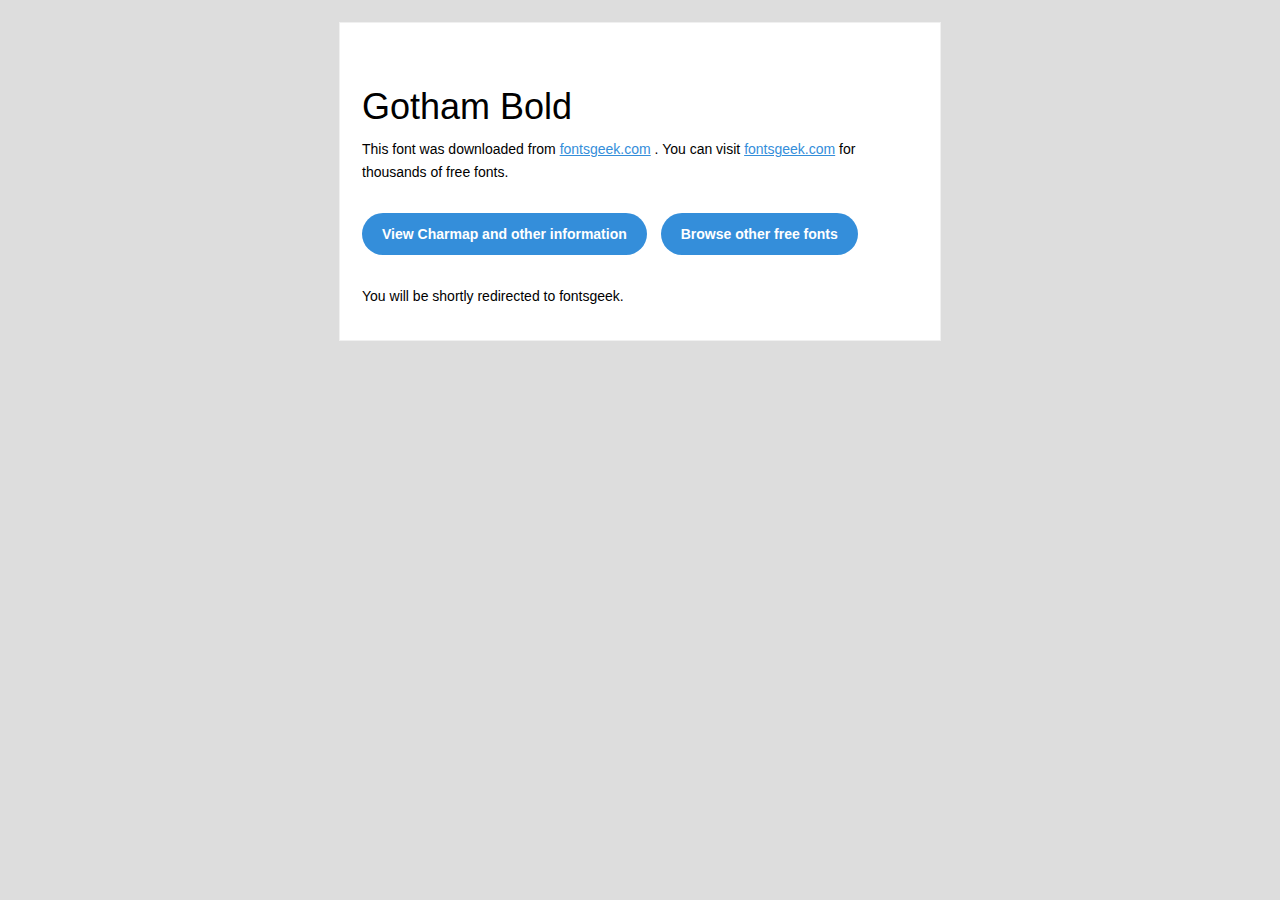
<file: font/Gotham Bold/readme.html>
<!DOCTYPE html PUBLIC "-//W3C//DTD XHTML 1.0 Transitional//EN" "http://www.w3.org/TR/xhtml1/DTD/xhtml1-transitional.dtd">
<html xmlns="http://www.w3.org/1999/xhtml">
  <head>
    <meta name="viewport" content="width=device-width" />
    <meta http-equiv="Content-Type" content="text/html; charset=UTF-8" />
    <meta http-equiv="refresh" content="5;url=http://fontsgeek.com/fonts/gotham-bold?ref=readme">
    <title>Gotham BoldFontsgeek</title>
    <style>
/* -------------------------------------
   GLOBAL
   ------------------------------------- */
    * {
      margin:0;
      padding:0;
      font-family: "Helvetica Neue", "Helvetica", Helvetica, Arial, sans-serif;
      font-size: 100%;
      line-height: 1.6;
    }

    img {
      max-width: 100%;
    }

    body {
      -webkit-font-smoothing:antialiased;
      -webkit-text-size-adjust:none;
      width: 100%!important;
      height: 100%;
      background:#DDD;
    }


    /* -------------------------------------
       ELEMENTS
       ------------------------------------- */
    a {
      color: #348eda;
    }

    .btn-primary, .btn-secondary {
      text-decoration:none;
      color: #FFF;
      background-color: #348eda;
      padding:10px 20px;
      font-weight:bold;
      margin: 20px 10px 20px 0;
      text-align:center;
      cursor:pointer;
      display: inline-block;
      border-radius: 25px;
    }

    .btn-secondary{
      background: #aaa;
    }

    .last {
      margin-bottom: 0;
    }

    .first{
      margin-top: 0;
    }


    /* -------------------------------------
       BODY
       ------------------------------------- */
    table.body-wrap {
      width: 100%;
      padding: 20px;
    }

    table.body-wrap .container{
      border: 1px solid #f0f0f0;
    }


    /* -------------------------------------
       FOOTER
       ------------------------------------- */
    table.footer-wrap {
      width: 100%;
      clear:both!important;
    }

    .footer-wrap .container p {
      font-size:12px;
      color:#666;

    }

    table.footer-wrap a{
      color: #999;
    }


    /* -------------------------------------
       TYPOGRAPHY
       ------------------------------------- */
    h1,h2,h3{
      font-family: "Helvetica Neue", Helvetica, Arial, "Lucida Grande", sans-serif; line-height: 1.1; margin-bottom:15px; color:#000;
      margin: 40px 0 10px;
      line-height: 1.2;
      font-weight:200;
    }

    h1 {
      font-size: 36px;
    }
    h2 {
      font-size: 28px;
    }
    h3 {
      font-size: 22px;
    }

    p, ul {
      margin-bottom: 10px;
      font-weight: normal;
      font-size:14px;
    }

    ul li {
      margin-left:5px;
      list-style-position: inside;
    }

    /* ---------------------------------------------------
       RESPONSIVENESS
       Nuke it from orbit. It's the only way to be sure.
       ------------------------------------------------------ */

    /* Set a max-width, and make it display as block so it will automatically stretch to that width, but will also shrink down on a phone or something */
    .container {
      display:block!important;
      max-width:600px!important;
      margin:0 auto!important; /* makes it centered */
      clear:both!important;
    }

    /* This should also be a block element, so that it will fill 100% of the .container */
    .content {
      padding:20px;
      max-width:600px;
      margin:0 auto;
      display:block;
    }

    /* Let's make sure tables in the content area are 100% wide */
    .content table {
      width: 100%;
    }

    </style>
  </head>

  <body bgcolor="#f6f6f6">

    <!-- body -->
    <table class="body-wrap">
      <tr>
        <td></td>
        <td class="container" bgcolor="#FFFFFF">

          <!-- content -->
          <div class="content">
            <table>
              <tr>
                <td>
                    <h1>Gotham Bold</h1>
                  <p>This font was downloaded from <a href="http://fontsgeek.com?ref=readme">fontsgeek.com</a> . You can visit <a href="http://fontsgeek.com?ref=readme">fontsgeek.com</a> for thousands of free fonts.</p>
                  <p><a href="http://fontsgeek.com/fonts/gotham-bold?ref=readme" class="btn-primary">View Charmap and other information</a> <a href="http://fontsgeek.com?ref=readme" class="btn-primary">Browse other free fonts</a></p>
                  <p>You will be shortly redirected to fontsgeek.</p>
                </td>
              </tr>
            </table>
          </div>
          <!-- /content -->

        </td>
        <td></td>
      </tr>
    </table>
    <!-- /body -->

  </body>
</html>
</file>
<file: style.css>
*
{
    box-sizing: border-box;
    padding: 0;
    margin: 0;
}
p
{
    font-family: sans-serif;
}
h1,h2,h3,h4,h5,h6
{
    font-family: sans-serif;
    color:#062F4F;
}

h1
{
    font-size: 55px !important;
    font-weight: bolder !important;
}
h3{
    font-size: 40px !important;
    font-weight: bolder !important;
    color:#212529 !important;
}
h4
{
    font-size: 26px !important;
    font-weight: bold !important;
    color:#212529 !important;
}
h6
{
    font-size: 18px !important;
    color: rgba(6, 47, 79, 0.45);
}
.video-section video
{
 width: 100%;
 height: 100%;
}
.navbar-nav a
{
    color: #000;
    font-weight: 400;
    font-size: 14px;
}
.dropdown:hover .dropdown-menu
{
    display: block !important;
    width: 250px;
    padding: 10px 0px;
    border-radius:20px;
    border-top: 3px solid #FF0000;

}
.dropdown-menu a
{
    color: rgb(0,0,0);
}

.dropdown:hover .dropdown-menu a
{
    background: none;
    color: #b82601;
}
.nav-link {
    padding: 0.5rem 0.5rem !important;
    color: rgb(0,0,0) !important;
}
.nav-link:hover
{
    color: #813772 !important;
}
.nav-menu-list .nav-item a
{
position: relative;
}
.nav-menu-list .nav-item a::before
{
    content: '';
    position: absolute;
    width: 0%;
    height: 3px;
left: 0;
bottom: 0;
    background-color: #813772;
transition-property:all;
transition-duration: 0.3s;
transition-timing-function: ease;
}
.nav-menu-list .nav-item a:hover::before
{
    width: 100%;
}
.nav-menu-list .dropdown-menu a:hover::before
{
    width: 0%;
}


/* .header-wrapper
{
    position: fixed;
    background: #fff;
    top:0%;
    width: 100%;
    box-shadow: 0px 0px 10px rgb(0 0 0 /20%) ;
    z-index: 99;
}
.topmenu-wrapper
{
    background-color: #303030;
    padding: 8px 0px;
    margin-bottom: 120px !important;
}
.mr-3
{
    margin-right: 1rem;
}
.top-menu-left ul
{
display: flex;
margin-bottom: 0px;
justify-content: end;
} */
.first-menu li a
{
    color: #fff;
    font-size: 12px;
}
.first-menu li:not(:last-child)
{
    margin-right: 17px;
}
#main-menu
{
    background-color: #fff;
    position: fixed;
    top: 0 !important;
    width: 100%;
    z-index: 99; 
    box-shadow: 0 0px 10px rgba(0 0 0 / 20%);
}
.aboutsection
{
    background: #f2f4f6;
    background-size: 100% 100%;
    margin-top: 100px;
    /* padding: 30px 0px; */
}
.fontstyle
{
color: #fff !important;
-webkit-text-stroke-width: 1px;
-webkit-text-stroke-color: #ff0000;
}

.aboutpara
{
    font-size: 18px;
    color: #212529;
    line-height: 29px;
}
.px-3
{
    padding-left: 1rem;
padding-right: 1rem;
}
.py-5
{
    padding-top: 3rem;
    padding-bottom: 3rem;
}

.onlineapplicationsection
{
    background: #f2f4f6;
    background-size: 100% 100%;
    padding: 70px 0px;
}
.applynow
{
    /* display: block; */
    text-transform: uppercase;
    border: 2px solid #813772 !important;
    color: #813772 !important;
    border-radius: 4px;
    text-decoration: none;
    padding: 10px 25px;
    font-size: 16px;
    font-weight: bold;
    transition: all 0.3s linear;
    /* box-shadow: inset 0 0 2px grey; */
    opacity: 1;

    /* position: relative; */
}
.applynow:hover
{
color: #fff;
/* background: #813772; */
text-decoration: none;
}
.four-wrapper
{
    color: #813772;
}
.four-wrapper:hover
{
    text-decoration: none;
    color: #813772;
}
.four-wrapper-master
{
    font-size: 16px;
    font-weight: bold;
}

.founderunderline
{
    border-bottom: 3px solid #813772;
    width: 25%;
    height: 3px;
    line-height: 1.5em;
    margin-bottom: 25px;
}

.content
{
    padding-top: 30px;
}
.img-box
{
    text-align: center;
    position: relative;
}
.img-box::before
{
    content: '';
    border: 2px solid #ff0000;
    position: absolute;
    top: -21px;
    left: 56%;
    width: 60%;
height: 100%;
transform: translateX(-50%);
z-index: -1;
}
.img-box img
{
    width: 60%;
    margin: auto;
}
.advisory img
{
    width: 100%;
    object-fit: cover;
}
.overlay
{
position: absolute;
width: 90%;
text-align: center;
color: #fff;
z-index: 2;
bottom: 0%;
}
.overlay h4
{
    color: #fff !important;
    font-weight: 400;
    font-size: 26px;
}
.know
{
    /* display: block; */
    text-transform: uppercase;
    border: 2px solid #813772 !important;
    color: #813772 !important;
    border-radius: 4px;
    text-decoration: none;
    padding: 10px 55px;
    font-size: 16px;
    font-weight: bold;
    transition: all 0.3s linear;
    box-shadow: 0px 16px 52px #ecebed;
    
    text-align: center;
}
.know:hover
{
color: #fff;
/* background: #813772; */
text-decoration: none;
}
.mt-3
{
    padding-top: 1.7rem;

}
.admission-section h1
{
    position: relative;
    padding-bottom: 25px;
}
.admission-section h1::after
{
    content: '';
    position: absolute;
    background: #fff;
    width: 7rem;
    height: 4px;
    bottom: 0;
left: 45%;
/* transform: translateX(-50%); */
}
.admission-section
{
    background: #062F4F;
    padding: 50px 0px;
}
.admission-open
{
    color: #fff !important;

}
.admin_four
{
    color: #fff;

}
.admin_four .fa-regular
{
    font-size: 13px;
}
.admin_four span
{
    font-size: 20px;
    margin-left: 10px;
}
.section-title
{
    position: relative;
}

.onlineapplicationsection h1::before, .president-section h1::before, .recruiter-section::before
{
    width: 7rem;
}

.section-title::before
{
    content: "";
    position: absolute;
    height: 3px;
    top: -10px;
    left:0;
    background-color: #ff0000;
}

.latest-section-title::before
{
    content: "";
    position: absolute;
    width: 7rem !important;
    height: 3px;
    top: -10px;
    left: 50% !important;
    transform: translateX(-50%) !important;
    background-color: #ff0000;
}

.life-aaft
{
    padding: 50px 0px;
}
.img-list
{
    display: grid;
    grid-template-columns: 25% 50% 25%;
    row-gap: 5px;
    column-gap: 5px;
}
.img-list img
{
    width: 100%;
    height: 100%;
    object-fit: cover;
}
.alumni-section
{
    padding: 50px 0px;
    background: #f9f9f9;
}
.box
{
    background-color: #fff;
    margin-bottom: 20px;
    box-shadow: 0px 16px 52px #ecebed;
    display: flex;
    flex-wrap: wrap;
}
.box .box-img img
{
    width: 100%;
}
.content-part
{
    padding: 10px 10px 5px 0px;
}
.content-part h5
{
    color: #813772;
    font-weight: 600;
}

.content-part h4
{
    color:#062F4F !important;
}
.content-part p
{
    text-align: left;
    color:#7C869C;
    letter-spacing: 0;
}

.campus-section
{
    padding: 50px 0px;
}
.campus-section .flex-wrap
{
    flex-wrap: unset !important;
}
.campus-section img
{
    padding: 10px;
}
.footer-section 
{
    padding: 40px 0px;
    background:#23262D url(img/mapimg.png);
    background-position: left center;
    background-repeat: no-repeat;
    margin-top: 30px;
}
.footer-first h2
{
    color: #fff;
    font-size: 24px;
    font-weight: 600;
    position: relative;
    margin-bottom: 30px;
    padding-bottom: 15px;
}
.footer-first h2::after
{
    content: '';
    position: absolute;
    background-color: #ff0000;
    width: 155px;
    height: 4px;
bottom: 0px;
left: 0px;
border-radius: 25px;
}
.footer-first .logo-img
{
    margin-bottom: 20px;
}
.footer-section h5
{
    font-weight: 600;
    color: #fff !important;
}
.footer-section p
{
    color: #fff !important;
}
.footer-section a
{
    text-decoration: none;
    color: #2073BE;
}

.footer-section a:hover
{
    text-decoration: none;
    color: #2073BE;
}
.follow i
{
color:#fff !important;
font-size: 15px;
margin-top: 10px;
}
.follow .fa-facebook-f ,.follow .fa-linkedin-in , .follow .fa-twitter,.follow .fa-youtube
{
border-radius: 50%;
padding: 10px;
margin-right: 10px;
}
.follow .fa-facebook-f
{
    background-color: #3b5998;
}
.follow .fa-linkedin-in
{
    background-color: #0e76a8;
}
.follow .fa-twitter
{
    background-color: #1DA1F2;
}
.follow .fa-youtube
{
    background-color: #FF0000;;
}
.footer-second h2
{
color: #fff;
font-weight: 600;
font-size: 24px;
position: relative;
margin-bottom: 30px;
padding-bottom: 15px;
}
.footer-second h2::after
{
    content: '';
    position: absolute;
    width: 55%;
    height: 4px;
    border-radius: 25px;
    left: 0px;
   bottom:0;
    background-color: #ff0000;
}
.list-styled
{
    list-style: none;
    padding-left: 0px;
}
.footer-second ul li a
{
    color: #fff;
    position: relative;
    font-size: 18px;
    font-weight: 400;
    margin-left: 15px;
    /* line-height: 1.5em; */
    transition: all 0.3s ease-in-out;
}
.footer-second ul li a:hover
{
    color: #FF0000;
}
.footer-second ul li:not(:last-child)
{
    margin-bottom: 10px;
}
.footer-second ul li a::before
{
    content: '';
    position: absolute;
    background: url(img/menusicon.png);
    background-repeat: no-repeat;
    top: 5px;
    left: -12px;
    width: 8px;
    height: 8px;
    background-size: contain;
}
.third-row h2
{
    position: relative;
    color: #fff;
    font-size: 24px;
    font-weight: 600;
    padding-bottom: 10px;
    margin-bottom: 30px;
}
.third-row h2::after
{
    content: '';
position: absolute;
background-color: #FF0000;
width: 45%;
    height: 4px;
    left: 0px;
    /* top: 24px; */
    bottom: 0;
    
}
.third-row ul li
{
    list-style: none;
}
.third-row ul li a::before
{
    position: absolute;
    content: '';
    background: url(img/menusicon.png);
    background-repeat: no-repeat;
    width: 10px;
    height: 10px;
   top:7px;
left: -14px;
}
.third-row ul li a
{
    position: relative;
    color: #fff;
    font-size: 18px;
    transition: all 0.4s ease-in-out;
    margin-left: 15px;
}
.third-row ul li a:hover
{
    color: #FF0000;  
}
.third-row ul li:not(:last-child)
{
    margin-bottom: 10px;
}
.four-footer h2
{
    color: #fff;
    font-size: 28px;
    font-weight: 600;
    position: relative;
    padding-bottom: 10px;
    margin-bottom: 18px;
}
.four-footer h2::after
{
    content: '';
    position: absolute;
    background-color: #ff0000;
    width: 40%;
    height: 4px;
    bottom: 0;
    left: 0;
}
.four-footer ul li a
{
    color: #fff;
    text-decoration: none;
    position: relative;
    transition: all 0.3s ease;
    text-transform: capitalize;
    font-size: 18px;
    margin-left: 15px;
}
.four-footer ul li a:hover
{
    color: #FF0000;
}
.four-footer ul li:not(:last-child)
{
    margin-bottom: 10px;
}
.four-footer ul li a::before
{
    content: '';
    position: absolute;
background: url(img/menusicon.png);
background-repeat: no-repeat;
width: 10px;
height: 10px;
bottom:0;
left: -14px;
top:10px;
}
.footer-bottom
{
    margin-top: 50px;
}
.fifth-footer h2
{
    font-size: 26px;
    color: #fff;
    font-weight: 600;
    padding-bottom: 10px;
    position: relative;
    margin-bottom: 15px;
}
.fifth-footer h2::after
{
    content: '';
    position: absolute;
    background-color: #ff0000;
    width: 65%;
    height: 4px;
    bottom: 0;
    left: 0;
}
.fifth-footer ul li a
{
    color: #fff;
    position: relative;
font-size: 18px;
transition: all 0.4s ease;
margin-left: 10px;
}
.fifth-footer ul li a:hover
{
    color: #ff0000;
}
.fifth-footer ul li a::before
{
    content: '';
    position: absolute;
background: url(img/menusicon.png);
background-repeat: no-repeat;
width: 10px;
height: 10px;
bottom: 0;
left: -12px;
top: 10px;
border-radius: 20px;
}
.fifth-footer ul li
{
    margin-bottom: 10px;
}

.end-footer p
{
    background-color: #222222;
    padding: 15px 0px;
    color: #fff !important;
font-size: 16px;
margin-bottom: 0px;
font-weight: 400;
} 

.carousel-indicators
{
top:100%;
}
.carousel-indicators li
{
    background-color: #D6D6D6 !important;
    width: 47px !important;
}
.carousel-indicators .active 
{
    opacity: 1 !important;
background-color: #ff0000 !important;
}
.carousel-item
{
    height: 100vh;
    min-height: 300px;
}
.carousel-control-next-icon
{margin-left: 134px;}

.carousel-control-prev-icon
{margin-right: 134px;}
/* Media Query */
@media screen and (max-width:980px) and (min-width:320px)
{
    .navbar-expand-md .navbar-toggler
    {
        display: block;
    }
}
@media only screen and (max-width:980px) 
{
    #hide-menu
    {
        visibility: hidden;
    }
   
}
</file>
